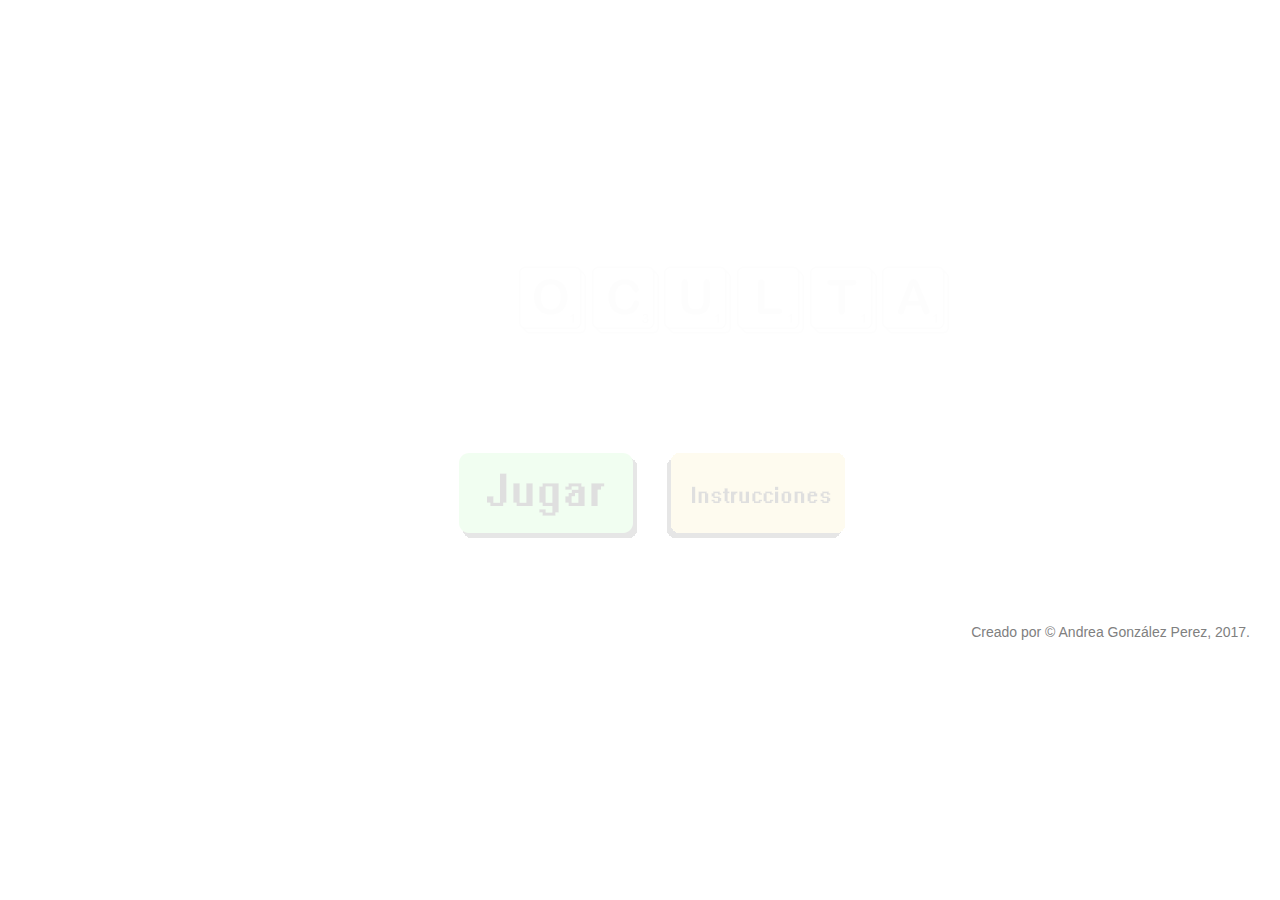
<file: index.html>
<!DOCTYPE html>
<html lang="es">
<head>
	<meta charset="UTF-8">
	<meta name="description" content="Juego basado en el juego 4 imagenes 1 palabra.">
	<meta name="keywords" content="juego 4 imagenes 1 palabra, adivinar, juego, palabra">
	<meta name="author" content="Andrea González Pérez">
	<meta name="editor" content="Sublime Text">
	<title>Palabra Oculta</title>
	<link rel="stylesheet" href="css/bootstrap.min.css">
	<link rel="stylesheet" type="text/css" href="css/estilosinicio.css">
</head>
<body onload="cargarPagina()">
<div id="contenedor">
	<img src="images/titulo1.png" alt="palabra" id="palabra1" class="oculto"><br>
	<img src="images/titulo2.png" alt="oculta" id="palabra2" class="oculto"><br>
	<img src="images/jugar.png" alt="jugar" onclick="hacerZoom()" id="boton" class="oculto">
	<a href="instrucciones/ins.html"><img src="images/instrucciones.png" alt="instrucciones" id="boton1" class="oculto"></a>
</div>
<footer>
	<p>Creado por &copy;  Andrea González Perez, 2017.</p>
</footer>
	<script src="js/jquery.min.js"></script>
	<script src="js/bootstrap.min.js"></script>
	<script src="js/paginaprincipal.js"></script>
</body>
</html>
</file>
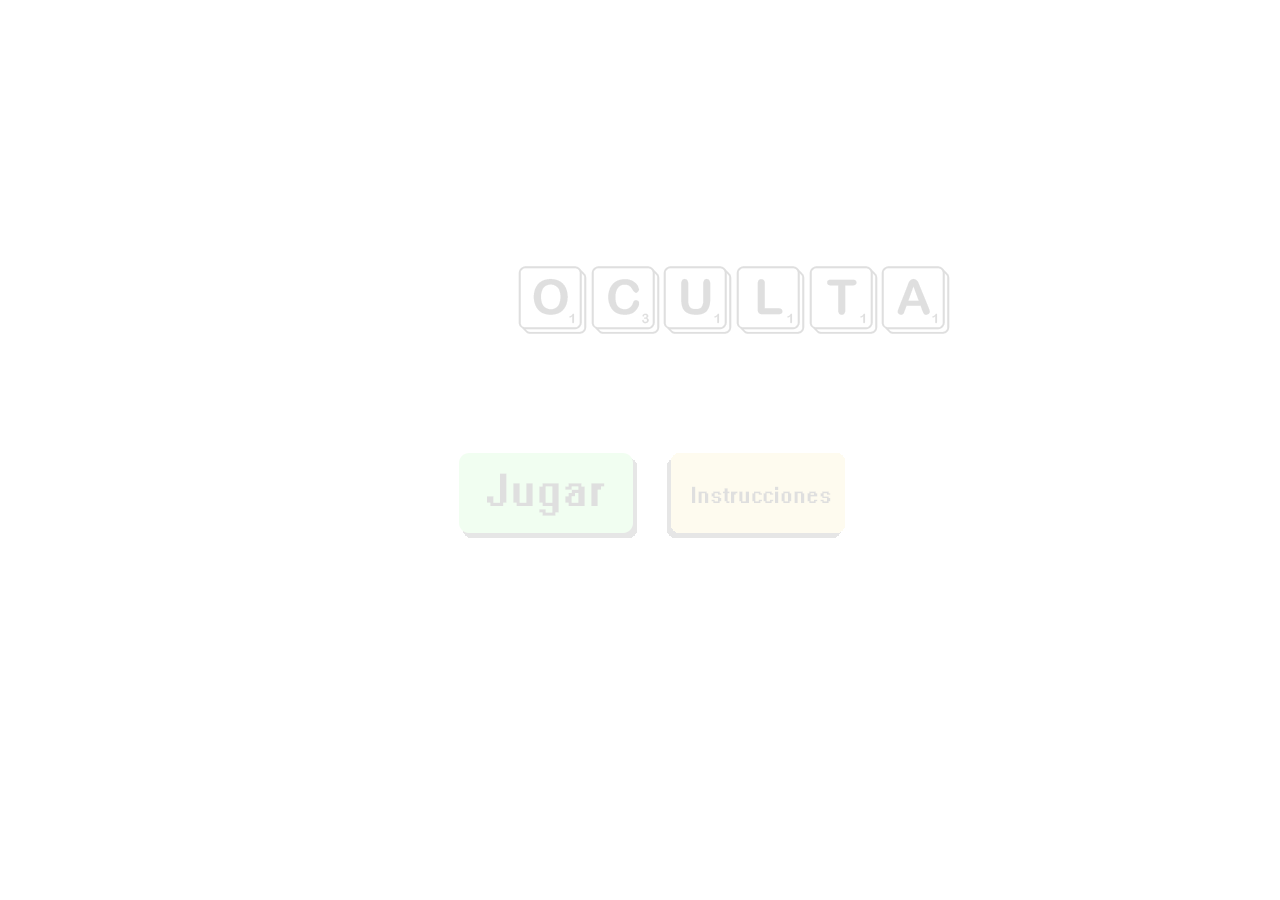
<file: images/index.html>
<!DOCTYPE html>
<html lang="es">
<head>
	<meta charset="UTF-8">
	<meta name="description" content="Juego basado en el juego 4 imagenes 1 palabra.">
	<meta name="keywords" content="juego 4 imagenes 1 palabra, adivinar, juego, palabra">
	<meta name="author" content="Andrea González Pérez">
	<meta name="editor" content="Sublime Text">
	<title>Palabra Oculta</title>
	<link rel="stylesheet" href="css/bootstrap.min.css">
	<link rel="stylesheet" type="text/css" href="css/estilosinicio.css">
</head>
<body onload="cargarPagina()">
<div id="contenedor">
	<img src="images/titulo1.png" alt="palabra" id="palabra1" class="oculto"><br>
	<img src="images/titulo2.png" alt="oculta" id="palabra2" class="oculto"><br>
	<img src="images/jugar.png" alt="jugar" onclick="hacerZoom()" id="boton" class="oculto">
	<a href="instrucciones/ins.html"><img src="images/instrucciones.png" alt="instrucciones" id="boton1" class="oculto"></a>
</div>
	<script src="js/jquery.min.js"></script>
	<script src="js/bootstrap.min.js"></script>
	<script src="js/paginaprincipal.js"></script>
</body>
</html>
</file>
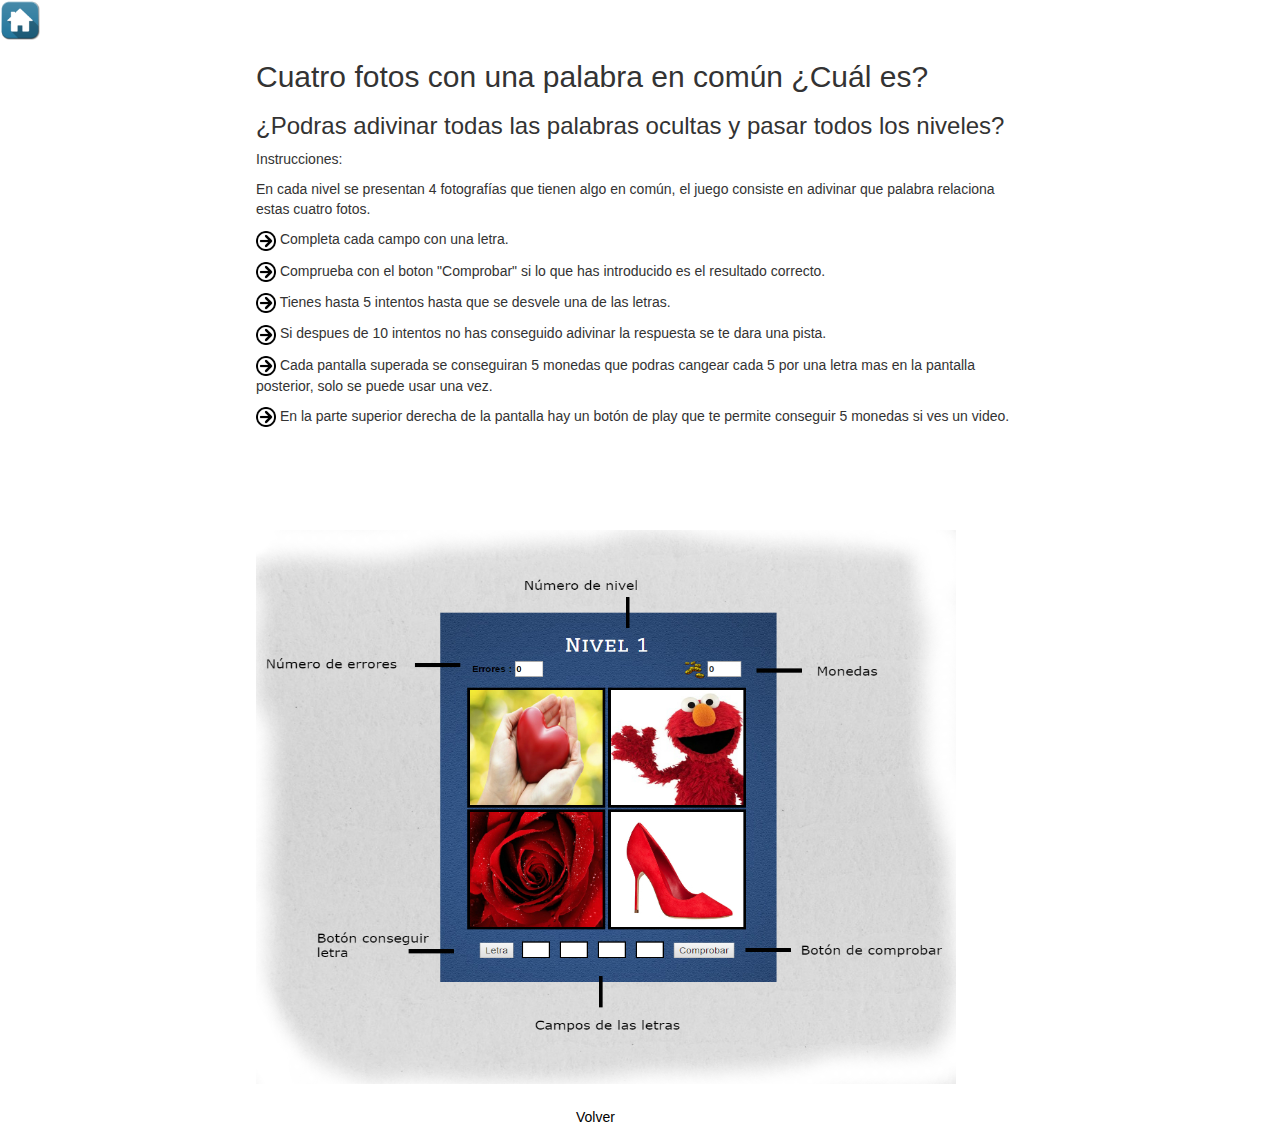
<file: instrucciones/ins.html>
<!DOCTYPE html>
<html lang="es">
<head>
	<meta charset="UTF-8">
	<meta name="description" content="Juego basado en el juego 4 imagenes 1 palabra.">
	<meta name="keywords" content="juego 4 imagenes 1 palabra, adivinar, juego, palabra">
	<meta name="author" content="Andrea González Pérez">
	<meta name="editor" content="Sublime Text">
	<title>Palabra Oculta - Instrucciones</title>
	<link rel="stylesheet" href="css/bootstrap.min.css">
	<link rel="stylesheet" href="css/estilos.css">
</head>
<body>
<a href="../index.html"><img src="images/botoninicio.png" alt="boton inicio" id="botoninicio"></a>
<div id="instrucciones">
	<h2>Cuatro fotos con una palabra en común ¿Cuál es?</h2>
	<h3>¿Podras adivinar todas las palabras ocultas y pasar todos los niveles?</h3>
	<p>Instrucciones:</p>
	<p>En cada nivel se presentan 4 fotografías que tienen algo en común, el juego consiste en adivinar que palabra relaciona estas cuatro fotos.</p>
	<p><img src="images/flecha.png" alt="flecha" class="flecha"> Completa cada campo con una letra.</p>
	<p><img src="images/flecha.png" alt="flecha" class="flecha"> Comprueba con el boton "Comprobar" si lo que has introducido es el resultado correcto.</p>
	<p><img src="images/flecha.png" alt="flecha" class="flecha"> Tienes hasta 5 intentos hasta que se desvele una de las letras.</p>
	<p><img src="images/flecha.png" alt="flecha" class="flecha"> Si despues de 10 intentos no has conseguido adivinar la respuesta se te dara una pista.</p>
	<p><img src="images/flecha.png" alt="flecha" class="flecha"> Cada pantalla superada se conseguiran 5 monedas que podras cangear cada 5 por una letra mas en la pantalla posterior, solo se puede usar una vez.</p>
	<p><img src="images/flecha.png" alt="flecha" class="flecha"> En la parte superior derecha de la pantalla hay un botón de play que te permite conseguir 5 monedas si ves un video.</p>
	<img src="images/resumen.png" alt="imagen resumen" class="resumen">
</div>
<a href="../index.html" id="volver">Volver</a>
	<script src="js/jquery.min.js"></script>
	<script src="js/bootstrap.min.js"></script>
</body>
</html>
</file>
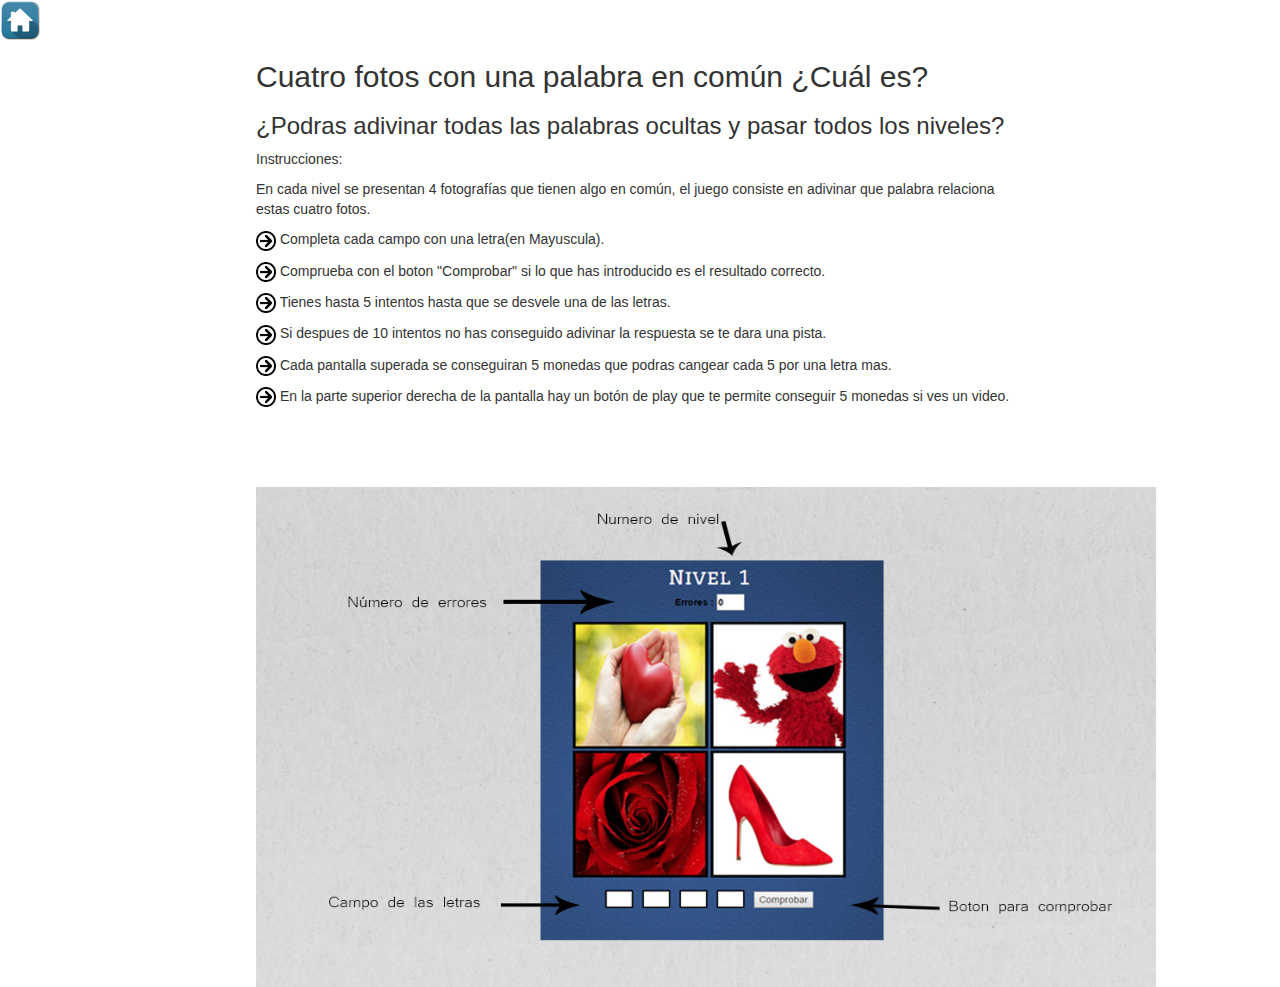
<file: images/instrucciones/ins.html>
<!DOCTYPE html>
<html lang="es">
<head>
	<meta charset="UTF-8">
	<meta name="description" content="Juego basado en el juego 4 imagenes 1 palabra.">
	<meta name="keywords" content="juego 4 imagenes 1 palabra, adivinar, juego, palabra">
	<meta name="author" content="Andrea González Pérez">
	<meta name="editor" content="Sublime Text">
	<title>Palabra Oculta - Instrucciones</title>
	<link rel="stylesheet" href="css/bootstrap.min.css">
	<link rel="stylesheet" href="css/estilos.css">
</head>
<body>
<a href="../index.html"><img src="images/botoninicio.png" alt="boton inicio" id="botoninicio"></a>
<div id="instrucciones">
	<h2>Cuatro fotos con una palabra en común ¿Cuál es?</h2>
	<h3>¿Podras adivinar todas las palabras ocultas y pasar todos los niveles?</h3>
	<p>Instrucciones:</p>
	<p>En cada nivel se presentan 4 fotografías que tienen algo en común, el juego consiste en adivinar que palabra relaciona estas cuatro fotos.</p>
	<p><img src="images/flecha.png" alt="flecha" class="flecha"> Completa cada campo con una letra(en Mayuscula).</p>
	<p><img src="images/flecha.png" alt="flecha" class="flecha"> Comprueba con el boton "Comprobar" si lo que has introducido es el resultado correcto.</p>
	<p><img src="images/flecha.png" alt="flecha" class="flecha"> Tienes hasta 5 intentos hasta que se desvele una de las letras.</p>
	<p><img src="images/flecha.png" alt="flecha" class="flecha"> Si despues de 10 intentos no has conseguido adivinar la respuesta se te dara una pista.</p>
	<p><img src="images/flecha.png" alt="flecha" class="flecha"> Cada pantalla superada se conseguiran 5 monedas que podras cangear cada 5 por una letra mas.</p>
	<p><img src="images/flecha.png" alt="flecha" class="flecha"> En la parte superior derecha de la pantalla hay un botón de play que te permite conseguir 5 monedas si ves un video.</p>
	<img src="images/resumen.jpg" alt="imagen resumen" class="resumen">
</div>
	<script src="js/jquery.min.js"></script>
	<script src="js/bootstrap.min.js"></script>
</body>
</html>
</file>
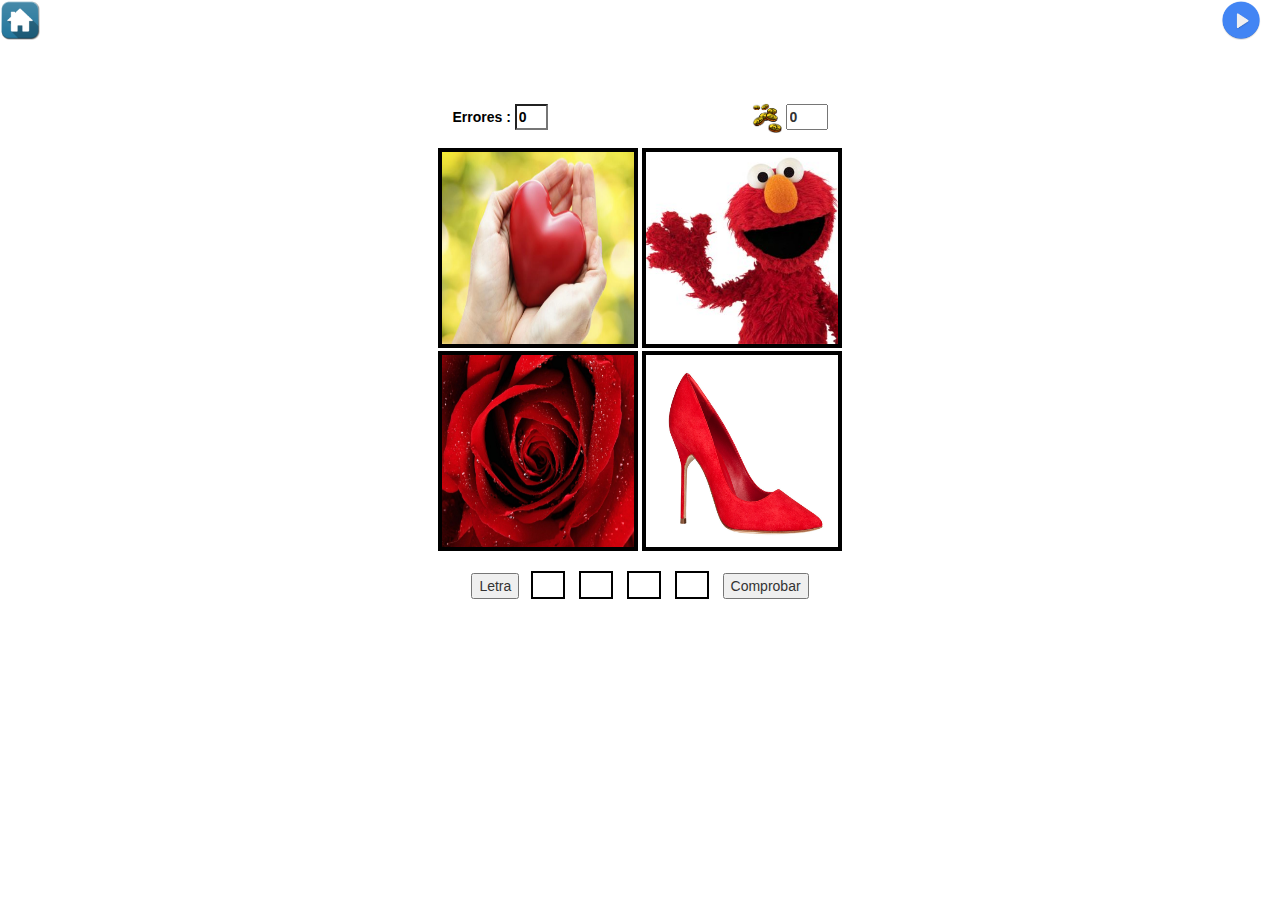
<file: niveles/nivel1/nivel1.html>
<!DOCTYPE html>
<html lang="es">
<head>
	<meta charset="UTF-8">
	<meta name="description" content="Juego basado en el juego 4 imagenes 1 palabra.">
	<meta name="keywords" content="juego 4 imagenes 1 palabra, adivinar, juego, palabra">
	<meta name="author" content="Andrea González Pérez">
	<meta name="editor" content="Sublime Text">
	<title>Palabra Oculta - Nivel 1</title>
	<link rel="stylesheet" href="../css/bootstrap.min.css">
	<link rel="stylesheet" href="../css/estilos.css">
	<link href="https://fonts.googleapis.com/css?family=Graduate" rel="stylesheet">
	<link href="../../css/sweetalert.css" rel="stylesheet">
	<script src="../../js/sweetalert.min.js"></script>
</head>
<body>
<a href="../../index.html"><img src="../images/botoninicio.png" alt="boton inicio" id="botoninicio"></a>
<a href="https://youtu.be/aDyAdqaLSJ4" onclick="monedasVideo()"><img src="../images/play.png" alt="play" id="play"></a>
<div id="contenedor">
	<p></p><h2>Nivel 1</h2>
	<label for="parrafoerrores" id="errores">Errores : <input type="text" id="parrafoerrores" readonly="readonly" size="1" value="0"></label>
	<label for="inputmonedas" id="monedasparrafo"><img src="../images/moneda.gif" alt="monedas" id="monedas">&nbsp;<input type="text" id="inputmonedas" readonly="readonly" size="2" value="0" name="monedasnumero"></label>
	<div>
		<img src="images/corzonrojo.jpg" alt="corazon" class="imagenes">
		<img src="images/elmorojo.jpg" alt="elmo" class="imagenes"><br>
		<img src="images/rosaroja.jpeg" alt="rosa" class="imagenes">
		<img src="images/zapatorojo.jpg" alt="zapato" class="imagenes">
	</div>
	<div id="respuesta">
		<button onclick="restarMonedas()" name="letras" id="letras">Letra</button>&nbsp;&nbsp;
		<input type="text" maxlength="1" size="1" id="primero" name="primero" class="campos" style='text-align:center;' onkeyup="if (this.value.length == this.getAttribute('maxlength')) segundo.focus()" onfocus="limpiarCampo(this)">
		<input type="text" maxlength="1" size="1" id="segundo" name="segundo" class="campos" style='text-align:center;' onkeyup="if (this.value.length == this.getAttribute('maxlength')) tercero.focus()" onfocus="limpiarCampo(this)">
		<input type="text" maxlength="1" size="1" id="tercero" name="tercero" class="campos" style='text-align:center;' onkeyup="if (this.value.length == this.getAttribute('maxlength')) cuarto.focus()" onfocus="limpiarCampo(this)">
		<input type="text" maxlength="1" size="1" id="cuarto" name="cuarto" class="campos" style='text-align:center;' onfocus="limpiarCampo(this)">
		<button onclick="validarDatos()">Comprobar</button>
		<img src="../images/x.png" alt="imagen x" class="oculto" id="x">
	</div><br>
	<span class="oculto" id="nobacio"><p>No puede dejar los campos en blanco.</p></span>
	<span class="oculto" id="siguiente"><a href="../nivel2/nivel2.html">Siguiente</a></span>
</div>
	<script src="../js/jquery.min.js"></script>
	<script src="../js/bootstrap.min.js"></script>
	<script src="js/codigo.js"></script>
</body>
</html>
</file>
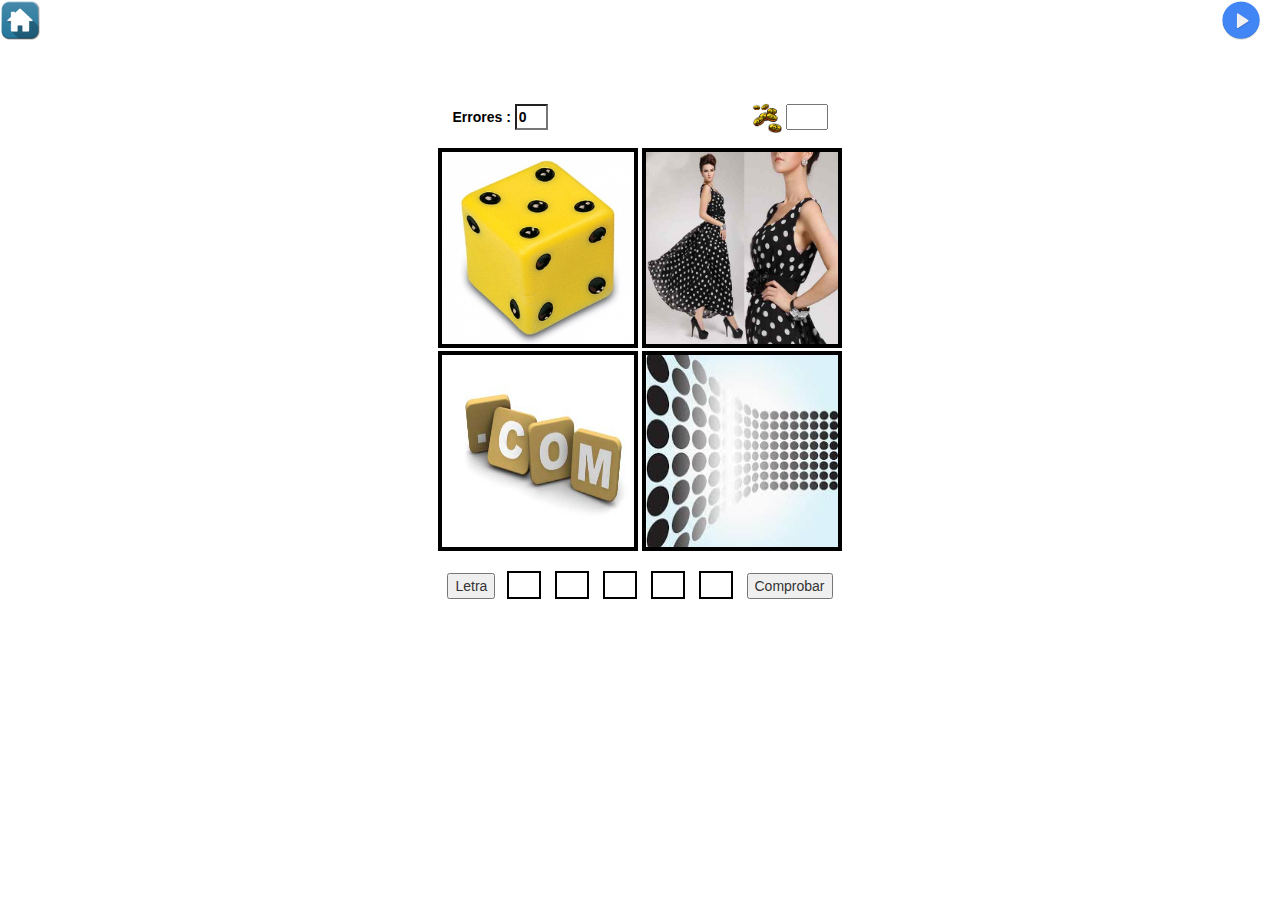
<file: niveles/nivel2/nivel2.html>
<!DOCTYPE html>
<html lang="es">
<head>
	<meta charset="UTF-8">
	<meta charset="UTF-8">
	<meta name="description" content="Juego basado en el juego 4 imagenes 1 palabra.">
	<meta name="keywords" content="juego 4 imagenes 1 palabra, adivinar, juego, palabra">
	<meta name="author" content="Andrea González Pérez">
	<meta name="editor" content="Sublime Text">
	<title>Palabra Oculta - Nivel 2</title>
	<link rel="stylesheet" href="../css/bootstrap.min.css">
	<link rel="stylesheet" href="../css/estilos.css">
	<link href="https://fonts.googleapis.com/css?family=Graduate" rel="stylesheet">
	<link href="../../css/sweetalert.css" rel="stylesheet">
	<script src="../../js/sweetalert.min.js"></script>
</head>
<body>
	<a href="../../index.html"><img src="../images/botoninicio.png" alt="boton inicio" id="botoninicio"></a>
	<a href="https://youtu.be/aDyAdqaLSJ4" onclick="monedasVideo()"><img src="../images/play.png" alt="play" id="play"></a>
<div id="contenedor">
	<p></p><h2>Nivel 2</h2>
	<label for="parrafoerrores" id="errores">Errores : <input type="text" id="parrafoerrores" readonly="readonly" size="1" value="0"></label>
	<label for="inputmonedas" id="monedasparrafo"><img src="../images/moneda.gif" alt="monedas" id="monedas">&nbsp;<input type="text" id="inputmonedas" readonly="readonly" size="2" value="0" name="monedasnumero"></label>
	<div>
		<img src="images/dado.jpg" alt="dado" class="imagenes">
		<img src="images/vestido.jpg" alt="vestido" class="imagenes"><br>
		<img src="images/com.jpg" alt="com" class="imagenes">
		<img src="images/fondo.jpg" alt="fondo" class="imagenes">
	</div>
	<div id="respuesta">
		<button onclick="restarMonedas()" id="letras" name="letras">Letra</button>&nbsp;&nbsp;
		<input type="text" maxlength="1" size="1" id="primero" name="primero" class="campos" style='text-align:center;' onkeyup="if (this.value.length == this.getAttribute('maxlength')) segundo.focus()" onfocus="limpiarCampo(this)">
		<input type="text" maxlength="1" size="1" id="segundo" name="segundo" class="campos" style='text-align:center;' onkeyup="if (this.value.length == this.getAttribute('maxlength')) tercero.focus()" onfocus="limpiarCampo(this)">
		<input type="text" maxlength="1" size="1" id="tercero" name="tercero" class="campos" style='text-align:center;' onkeyup="if (this.value.length == this.getAttribute('maxlength')) cuarto.focus()" onfocus="limpiarCampo(this)">
		<input type="text" maxlength="1" size="1" id="cuarto" name="cuarto" class="campos" style='text-align:center;' onkeyup="if (this.value.length == this.getAttribute('maxlength')) quinto.focus()" onfocus="limpiarCampo(this)">
		<input type="text" maxlength="1" size="1" id="quinto" name="quinto" class="campos" style='text-align:center;' onfocus="limpiarCampo(this)">
		<button onclick="validarDatos()">Comprobar</button>
		<img src="../images/x.png" alt="imagen x" class="oculto" id="x">
	</div><br>
	<span class="oculto" id="nobacio"><p>No puede dejar los campos en blanco.</p></span>
	<span class="oculto" id="siguiente"><a href="../nivel3/nivel3.html">Siguiente</a></span>
</div>
	<script src="../js/jquery.min.js"></script>
	<script src="../js/bootstrap.min.js"></script>
	<script src="js/codigo.js"></script>
</body>
</html>
</file>
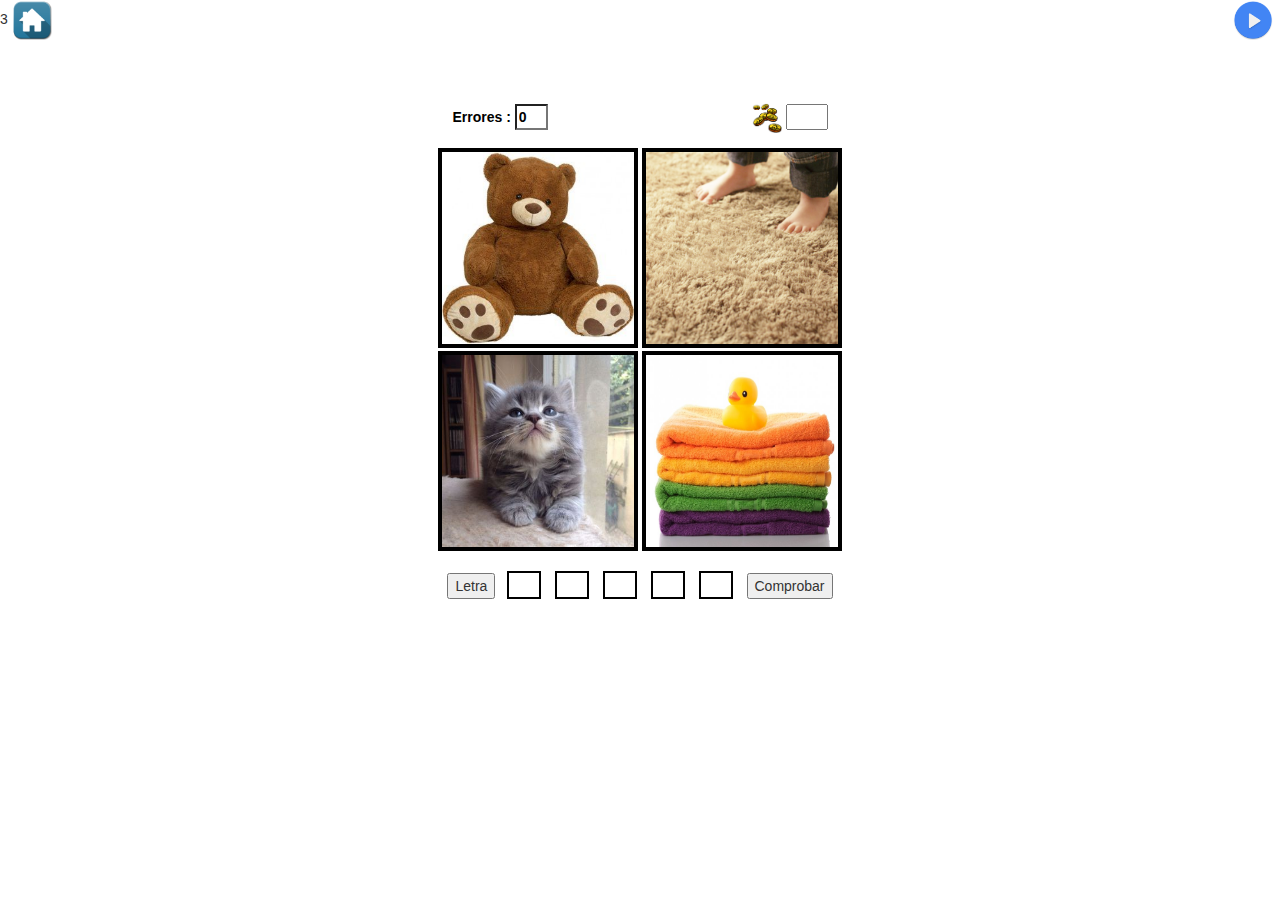
<file: niveles/nivel3/nivel3.html>
3<!DOCTYPE html>
<html lang="es">
<head>
	<meta charset="UTF-8">
	<meta charset="UTF-8">
	<meta name="description" content="Juego basado en el juego 4 imagenes 1 palabra.">
	<meta name="keywords" content="juego 4 imagenes 1 palabra, adivinar, juego, palabra">
	<meta name="author" content="Andrea González Pérez">
	<meta name="editor" content="Sublime Text">
	<title>Palabra Oculta - Nivel 3</title>
	<link rel="stylesheet" href="../css/bootstrap.min.css">
	<link rel="stylesheet" href="../css/estilos.css">
	<link href="https://fonts.googleapis.com/css?family=Graduate" rel="stylesheet">
	<link href="../../css/sweetalert.css" rel="stylesheet">
	<script src="../../js/sweetalert.min.js"></script>
</head>
<body>
	<a href="../../index.html"><img src="../images/botoninicio.png" alt="boton inicio" id="botoninicio"></a>
	<a href="https://youtu.be/aDyAdqaLSJ4" onclick="monedasVideo()"><img src="../images/play.png" alt="play" id="play"></a>
<div id="contenedor">
	<p></p><h2>Nivel 3</h2>
	<label for="parrafoerrores" id="errores">Errores : <input type="text" id="parrafoerrores" readonly="readonly" size="1" value="0"></label>
	<label for="inputmonedas" id="monedasparrafo"><img src="../images/moneda.gif" alt="monedas" id="monedas">&nbsp;<input type="text" id="inputmonedas" readonly="readonly" size="2" value="0" name="monedasnumero"></label>
	<div>
		<img src="images/oso.jpg" alt="oso" class="imagenes">
		<img src="images/pies.jpg" alt="pies" class="imagenes"><br>
		<img src="images/gato.jpg" alt="gato" class="imagenes">
		<img src="images/toalla.jpg" alt="toalla" class="imagenes">
	</div>
	<div id="respuesta">
		<button onclick="restarMonedas()" id="letras" name="letras">Letra</button>&nbsp;&nbsp;
		<input type="text" maxlength="1" size="1" id="primero" name="primero" class="campos" style='text-align:center;' onkeyup="if (this.value.length == this.getAttribute('maxlength')) segundo.focus()" onfocus="limpiarCampo(this)">
		<input type="text" maxlength="1" size="1" id="segundo" name="segundo" class="campos" style='text-align:center;' onkeyup="if (this.value.length == this.getAttribute('maxlength')) tercero.focus()" onfocus="limpiarCampo(this)">
		<input type="text" maxlength="1" size="1" id="tercero" name="tercero" class="campos" style='text-align:center;' onkeyup="if (this.value.length == this.getAttribute('maxlength')) cuarto.focus()" onfocus="limpiarCampo(this)">
		<input type="text" maxlength="1" size="1" id="cuarto" name="cuarto" class="campos" style='text-align:center;' onkeyup="if (this.value.length == this.getAttribute('maxlength')) quinto.focus()" onfocus="limpiarCampo(this)">
		<input type="text" maxlength="1" size="1" id="quinto" name="quinto" class="campos" style='text-align:center;' onfocus="limpiarCampo(this)">
		<button onclick="validarDatos()">Comprobar</button>
		<img src="../images/x.png" alt="imagen x" class="oculto" id="x">
	</div><br>
	<span class="oculto" id="nobacio"><p>No puede dejar los campos en blanco.</p></span>
	<span class="oculto" id="siguiente"><a href="../nivel4/nivel4.html">Siguiente</a></span>
</div>
	<script src="../js/jquery.min.js"></script>
	<script src="../js/bootstrap.min.js"></script>
	<script src="js/codigo.js"></script>
</body>
</html>
</file>
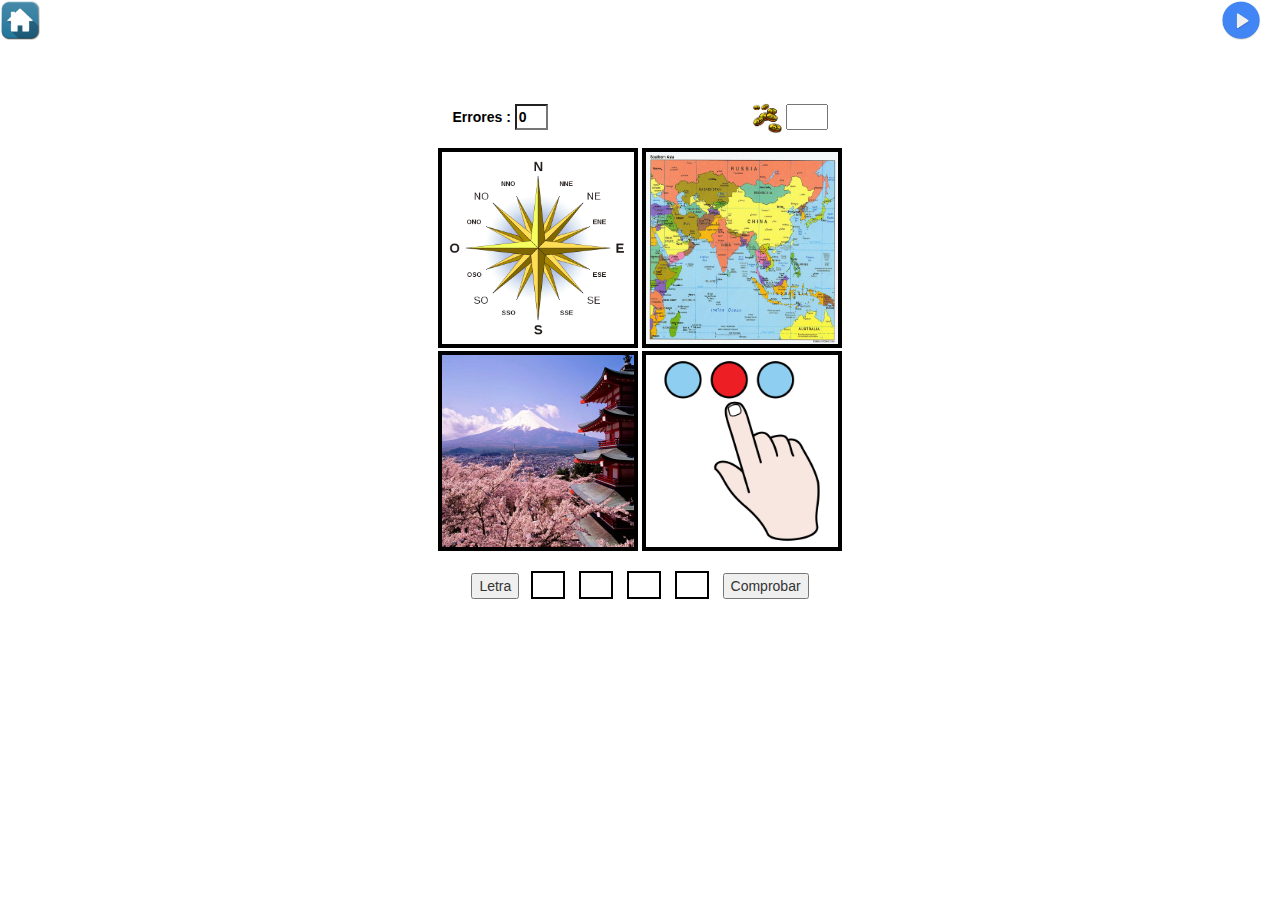
<file: niveles/nivel4/nivel4.html>
<!DOCTYPE html>
<html lang="es">
<head>
	<meta charset="UTF-8">
	<meta name="description" content="Juego basado en el juego 4 imagenes 1 palabra.">
	<meta name="keywords" content="juego 4 imagenes 1 palabra, adivinar, juego, palabra">
	<meta name="author" content="Andrea González Pérez">
	<meta name="editor" content="Sublime Text">
	<title>Palabra Oculta - Nivel 4</title>
	<link rel="stylesheet" href="../css/bootstrap.min.css">
	<link rel="stylesheet" href="../css/estilos.css">
	<link href="https://fonts.googleapis.com/css?family=Graduate" rel="stylesheet">
	<link href="../../css/sweetalert.css" rel="stylesheet">
	<script src="../../js/sweetalert.min.js"></script>
</head>
<body>
<a href="../../index.html"><img src="../images/botoninicio.png" alt="boton inicio" id="botoninicio"></a>
<a href="https://youtu.be/aDyAdqaLSJ4" onclick="monedasVideo()"><img src="../images/play.png" alt="play" id="play"></a>
<div id="contenedor">
	<p></p><h2>Nivel 4</h2>
	<label for="parrafoerrores" id="errores">Errores : <input type="text" id="parrafoerrores" readonly="readonly" size="1" value="0"></label>
	<label for="inputmonedas" id="monedasparrafo"><img src="../images/moneda.gif" alt="monedas" id="monedas">&nbsp;<input type="text" id="inputmonedas" readonly="readonly" size="2" value="0" name="monedasnumero"></label>
	<div>
		<img src="images/brujula.png" alt="brujula" class="imagenes">
		<img src="images/mapa.jpg" alt="mapa" class="imagenes"><br>
		<img src="images/paisaje.jpg" alt="paisaje" class="imagenes">
		<img src="images/señalar.png" alt="señalar" class="imagenes">
	</div>
	<div id="respuesta">
		<button onclick="restarMonedas()" id="letras" name="letras">Letra</button>&nbsp;&nbsp;
		<input type="text" maxlength="1" size="1" id="primero" name="primero" class="campos" style='text-align:center;' onkeyup="if (this.value.length == this.getAttribute('maxlength')) segundo.focus()" onfocus="limpiarCampo(this)">
		<input type="text" maxlength="1" size="1" id="segundo" name="segundo" class="campos" style='text-align:center;' onkeyup="if (this.value.length == this.getAttribute('maxlength')) tercero.focus()" onfocus="limpiarCampo(this)">
		<input type="text" maxlength="1" size="1" id="tercero" name="tercero" class="campos" style='text-align:center;' onkeyup="if (this.value.length == this.getAttribute('maxlength')) cuarto.focus()" onfocus="limpiarCampo(this)">
		<input type="text" maxlength="1" size="1" id="cuarto" name="cuarto" class="campos" style='text-align:center;' onfocus="limpiarCampo(this)">
		<button onclick="validarDatos()">Comprobar</button>
		<img src="../images/x.png" alt="imagen x" class="oculto" id="x">
	</div><br>
	<span class="oculto" id="nobacio"><p>No puede dejar los campos en blanco.</p></span>
	<span class="oculto" id="siguiente"><a href="../nivel5/nivel5.html">Siguiente</a></span>
</div>
	<script src="../js/jquery.min.js"></script>
	<script src="../js/bootstrap.min.js"></script>
	<script src="js/codigo.js"></script>
</body>
</html>
</file>
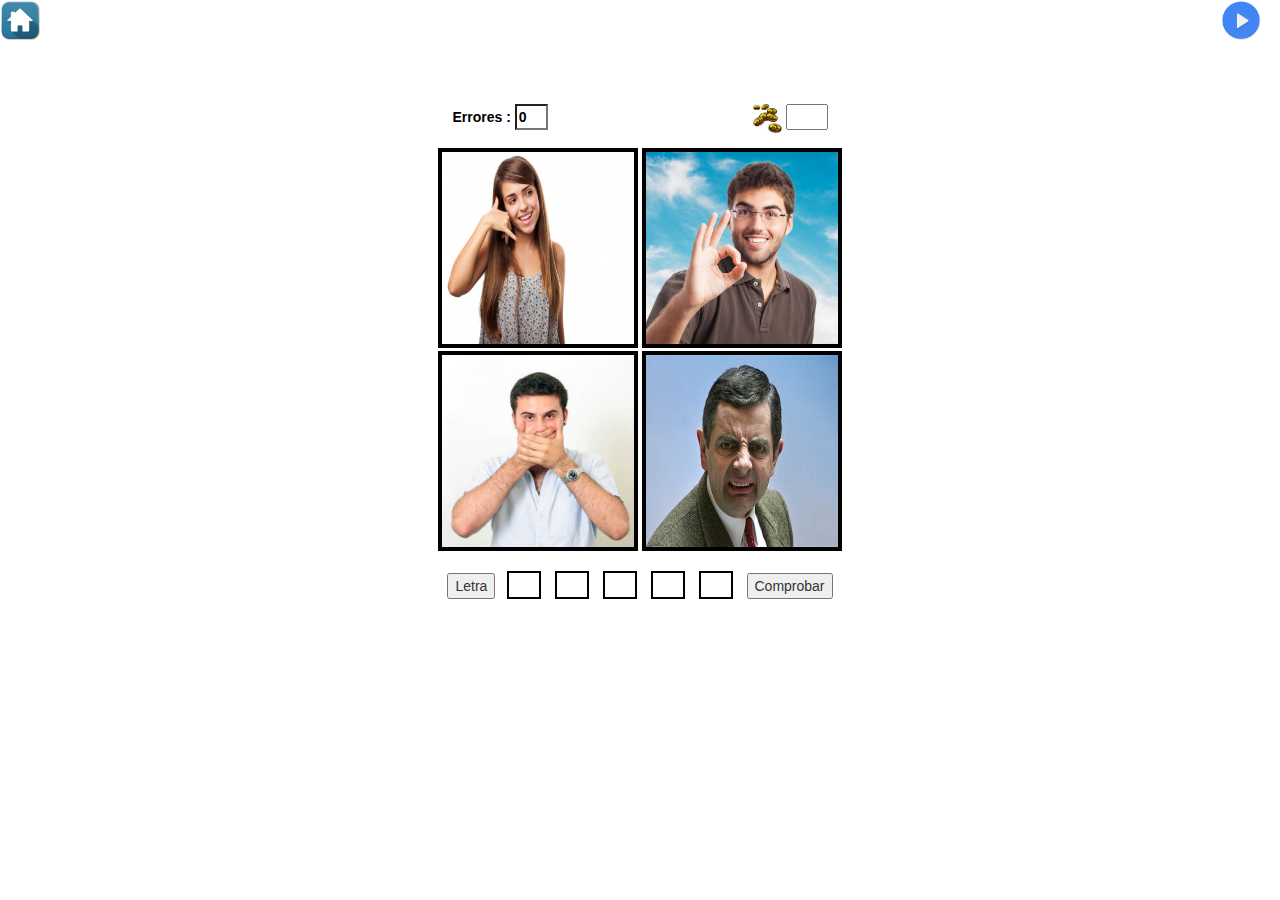
<file: niveles/nivel7/nivel7.html>
<!DOCTYPE html>
<html lang="es">
<head>
	<meta charset="UTF-8">
	<meta name="description" content="Juego basado en el juego 4 imagenes 1 palabra.">
	<meta name="keywords" content="juego 4 imagenes 1 palabra, adivinar, juego, palabra">
	<meta name="author" content="Andrea González Pérez">
	<meta name="editor" content="Sublime Text">
	<title>Palabra Oculta - Nivel 7</title>
	<link rel="stylesheet" href="../css/bootstrap.min.css">
	<link rel="stylesheet" href="../css/estilos.css">
	<link href="https://fonts.googleapis.com/css?family=Graduate" rel="stylesheet">
	<link href="../../css/sweetalert.css" rel="stylesheet">
	<script src="../../js/sweetalert.min.js"></script>
</head>
<body>
<a href="../../index.html"><img src="../images/botoninicio.png" alt="boton inicio" id="botoninicio"></a>
<a href="https://youtu.be/aDyAdqaLSJ4" onclick="monedasVideo()"><img src="../images/play.png" alt="play" id="play"></a>
<div id="contenedor">
	<p></p><h2>Nivel 7</h2>
	<label for="parrafoerrores" id="errores">Errores : <input type="text" id="parrafoerrores" readonly="readonly" size="1" value="0"></label>
	<label for="inputmonedas" id="monedasparrafo"><img src="../images/moneda.gif" alt="monedas" id="monedas">&nbsp;<input type="text" id="inputmonedas" readonly="readonly" size="2" value="0" name="monedasnumero"></label>
	<div>
		<img src="images/g1.jpg" alt="chica mano" class="imagenes">
		<img src="images/g2.jpg" alt="chico ok" class="imagenes"><br>
		<img src="images/g3.jpg" alt="chico sh" class="imagenes">
		<img src="images/g4.jpg" alt="chico eing" class="imagenes">
	</div>
	<div id="respuesta">
		<button onclick="restarMonedas()" id="letras" name="letras">Letra</button>&nbsp;&nbsp;
		<input type="text" maxlength="1" size="1" id="primero" name="primero" class="campos" style='text-align:center;' onkeyup="if (this.value.length == this.getAttribute('maxlength')) segundo.focus()" onfocus="limpiarCampo(this)">
		<input type="text" maxlength="1" size="1" id="segundo" name="segundo" class="campos" style='text-align:center;' onkeyup="if (this.value.length == this.getAttribute('maxlength')) tercero.focus()" onfocus="limpiarCampo(this)">
		<input type="text" maxlength="1" size="1" id="tercero" name="tercero" class="campos" style='text-align:center;' onkeyup="if (this.value.length == this.getAttribute('maxlength')) cuarto.focus()" onfocus="limpiarCampo(this)">
		<input type="text" maxlength="1" size="1" id="cuarto" name="cuarto" class="campos" style='text-align:center;' onkeyup="if (this.value.length == this.getAttribute('maxlength')) quinto.focus()" onfocus="limpiarCampo(this)">
		<input type="text" maxlength="1" size="1" id="quinto" name="quinto" class="campos" style='text-align:center;' onfocus="limpiarCampo(this)">
		<button onclick="validarDatos()">Comprobar</button>
		<img src="../images/x.png" alt="imagen x" class="oculto" id="x">
	</div><br>
	<span class="oculto" id="nobacio"><p>No puede dejar los campos en blanco.</p></span>
	<span class="oculto" id="siguiente"><a href="../nivel8/nivel8.html">Siguiente</a></span>
</div>
	<script src="../js/jquery.min.js"></script>
	<script src="../js/bootstrap.min.js"></script>
	<script src="js/codigo.js"></script>
</body>
</html>
</file>
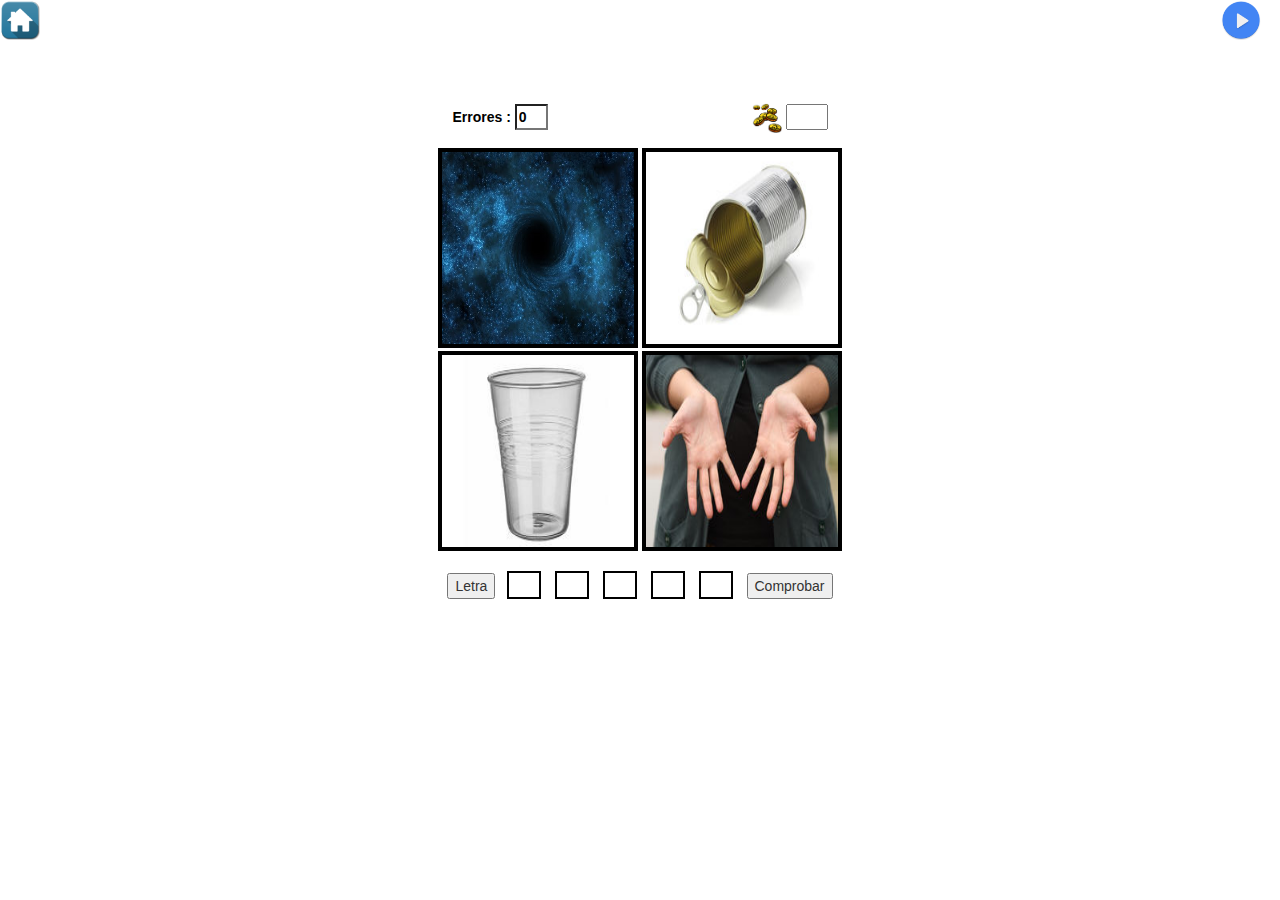
<file: niveles/nivel8/nivel8.html>
<!DOCTYPE html>
<html lang="es">
<head>
	<meta charset="UTF-8">
	<meta name="description" content="Juego basado en el juego 4 imagenes 1 palabra.">
	<meta name="keywords" content="juego 4 imagenes 1 palabra, adivinar, juego, palabra">
	<meta name="author" content="Andrea González Pérez">
	<meta name="editor" content="Sublime Text">
	<title>Palabra Oculta - Nivel 8</title>
	<link rel="stylesheet" href="../css/bootstrap.min.css">
	<link rel="stylesheet" href="../css/estilos.css">
	<link href="https://fonts.googleapis.com/css?family=Graduate" rel="stylesheet">
	<link href="../../css/sweetalert.css" rel="stylesheet">
	<script src="../../js/sweetalert.min.js"></script>
</head>
<body>
<a href="../../index.html"><img src="../images/botoninicio.png" alt="boton inicio" id="botoninicio"></a>
<a href="https://youtu.be/aDyAdqaLSJ4" onclick="monedasVideo()"><img src="../images/play.png" alt="play" id="play"></a>
<div id="contenedor">
	<p></p><h2>Nivel 8</h2>
	<label for="parrafoerrores" id="errores">Errores : <input type="text" id="parrafoerrores" readonly="readonly" size="1" value="0"></label>
	<label for="inputmonedas" id="monedasparrafo"><img src="../images/moneda.gif" alt="monedas" id="monedas">&nbsp;<input type="text" id="inputmonedas" readonly="readonly" size="2" value="0" name="monedasnumero"></label>
	<div>
		<img src="images/v.jpg" alt="espacio" class="imagenes">
		<img src="images/lata.jpg" alt="lata" class="imagenes"><br>
		<img src="images/vaso.jpg" alt="vaso" class="imagenes">
		<img src="images/manos.jpg" alt="manos" class="imagenes">
	</div>
	<div id="respuesta">
		<button onclick="restarMonedas()" id="letras" name="letras">Letra</button>&nbsp;&nbsp;
		<input type="text" maxlength="1" size="1" id="primero" name="primero" class="campos" style='text-align:center;' onkeyup="if (this.value.length == this.getAttribute('maxlength')) segundo.focus()" onfocus="limpiarCampo(this)">
		<input type="text" maxlength="1" size="1" id="segundo" name="segundo" class="campos" style='text-align:center;' onkeyup="if (this.value.length == this.getAttribute('maxlength')) tercero.focus()" onfocus="limpiarCampo(this)">
		<input type="text" maxlength="1" size="1" id="tercero" name="tercero" class="campos" style='text-align:center;' onkeyup="if (this.value.length == this.getAttribute('maxlength')) cuarto.focus()" onfocus="limpiarCampo(this)">
		<input type="text" maxlength="1" size="1" id="cuarto" name="cuarto" class="campos" style='text-align:center;' onkeyup="if (this.value.length == this.getAttribute('maxlength')) quinto.focus()" onfocus="limpiarCampo(this)">
		<input type="text" maxlength="1" size="1" id="quinto" name="quinto" class="campos" style='text-align:center;' onfocus="limpiarCampo(this)">
		<button onclick="validarDatos()">Comprobar</button>
		<img src="../images/x.png" alt="imagen x" class="oculto" id="x">
	</div><br>
	<span class="oculto" id="nobacio"><p>No puede dejar los campos en blanco.</p></span>
	<span class="oculto" id="siguiente"><a onclick="enConstruccion()">Siguiente</a></span>
</div>
	<script src="../js/jquery.min.js"></script>
	<script src="../js/bootstrap.min.js"></script>
	<script src="js/codigo.js"></script>
</body>
</html>
</file>
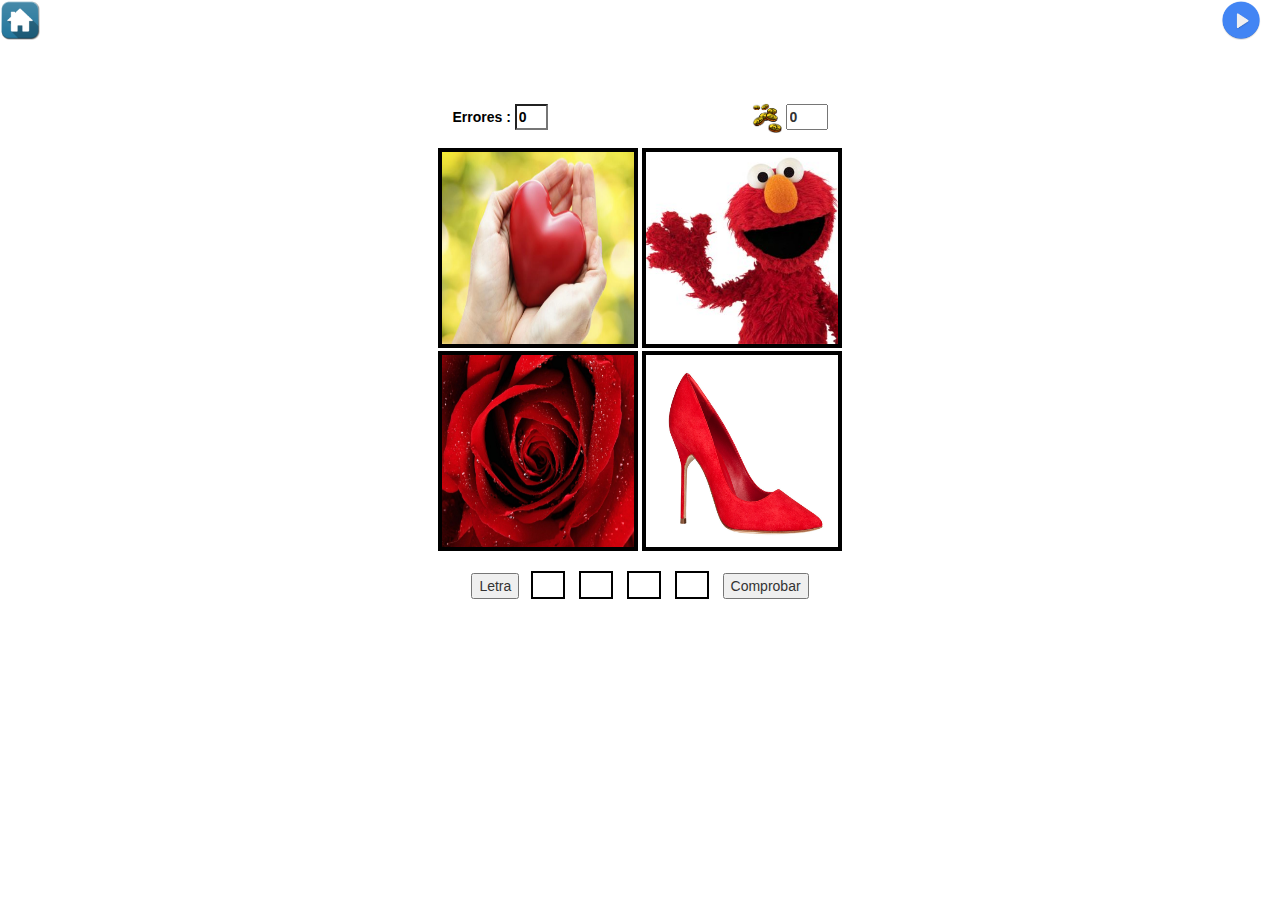
<file: images/niveles/nivel1/nivel1.html>
<!DOCTYPE html>
<html lang="es">
<head>
	<meta charset="UTF-8">
	<meta name="description" content="Juego basado en el juego 4 imagenes 1 palabra.">
	<meta name="keywords" content="juego 4 imagenes 1 palabra, adivinar, juego, palabra">
	<meta name="author" content="Andrea González Pérez">
	<meta name="editor" content="Sublime Text">
	<title>Palabra Oculta - Nivel 1</title>
	<link rel="stylesheet" href="../css/bootstrap.min.css">
	<link rel="stylesheet" href="css/estilos.css">
	<link href="https://fonts.googleapis.com/css?family=Graduate" rel="stylesheet">
</head>
<body>
<a href="../../index.html"><img src="images/botoninicio.png" alt="boton inicio" id="botoninicio"></a>
<a href="https://youtu.be/aDyAdqaLSJ4" onclick="monedasVideo()"><img src="../images/play.png" alt="play" id="play"></a>
<div id="contenedor">
	<p></p><h2>Nivel 1</h2>
	<label for="parrafoerrores" id="errores">Errores : <input type="text" id="parrafoerrores" readonly="readonly" size="1" value="0"></label>
	<label for="inputmonedas" id="monedasparrafo"><img src="../images/moneda.gif" alt="monedas" id="monedas">&nbsp;<input type="text" id="inputmonedas" readonly="readonly" size="2" value="0" name="monedasnumero"></label>
	<div>
		<img src="images/corzonrojo.jpg" alt="corazon" class="imagenes">
		<img src="images/elmorojo.jpg" alt="elmo" class="imagenes"><br>
		<img src="images/rosaroja.jpeg" alt="rosa" class="imagenes">
		<img src="images/zapatorojo.jpg" alt="zapato" class="imagenes">
	</div>
	<div id="respuesta">
		<button onclick="restarMonedas()">Letra</button>&nbsp;&nbsp;
		<input type="text" maxlength="1" size="1" id="primero" name="primero" class="campos" style='text-align:center;'>
		<input type="text" maxlength="1" size="1" id="segundo" name="segundo" class="campos" style='text-align:center;'>
		<input type="text" maxlength="1" size="1" id="tercero" name="tercero" class="campos" style='text-align:center;'>
		<input type="text" maxlength="1" size="1" id="cuarto" name="cuarto" class="campos" style='text-align:center;'>
		<button onclick="validarDatos()">Comprobar</button>
		<img src="images/x.png" alt="imagen x" class="oculto" id="x">
	</div><br>
	<span class="oculto" id="nobacio"><p>No puede dejar los campos en blanco.</p></span>
	<span class="oculto" id="siguiente"><a href="../nivel2/nivel2.html">Siguiente</a></span>
</div>
	<script src="../js/jquery.min.js"></script>
	<script src="../js/bootstrap.min.js"></script>
	<script src="js/codigo.js"></script>
</body>
</html>
</file>
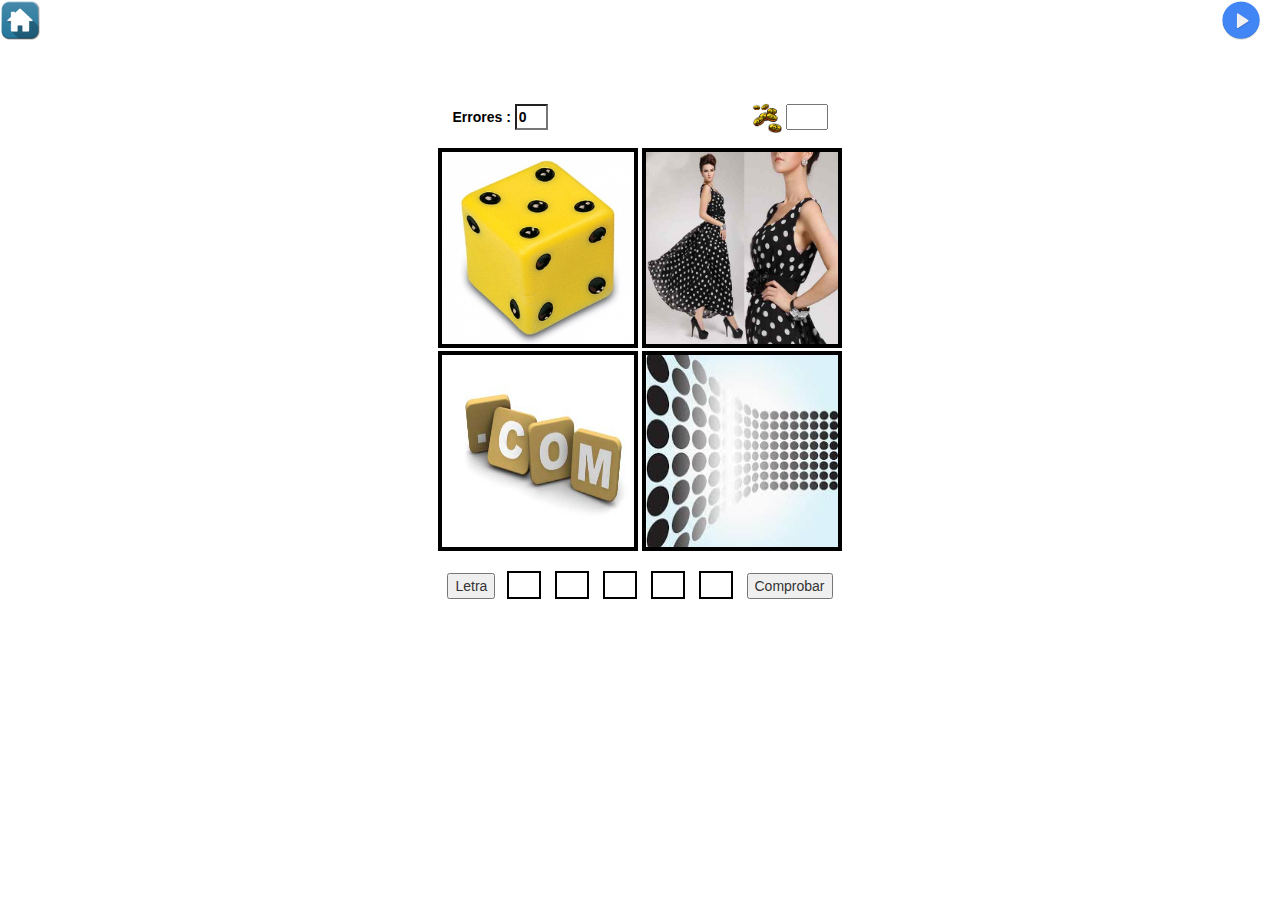
<file: images/niveles/nivel2/nivel2.html>
<!DOCTYPE html>
<html lang="es">
<head>
	<meta charset="UTF-8">
	<meta charset="UTF-8">
	<meta name="description" content="Juego basado en el juego 4 imagenes 1 palabra.">
	<meta name="keywords" content="juego 4 imagenes 1 palabra, adivinar, juego, palabra">
	<meta name="author" content="Andrea González Pérez">
	<meta name="editor" content="Sublime Text">
	<title>Palabra Oculta - Nivel 2</title>
	<link rel="stylesheet" href="../css/bootstrap.min.css">
	<link rel="stylesheet" href="css/estilos.css">
	<link href="https://fonts.googleapis.com/css?family=Graduate" rel="stylesheet">
</head>
<body>
	<a href="../../index.html"><img src="images/botoninicio.png" alt="boton inicio" id="botoninicio"></a>
	<a href="https://youtu.be/aDyAdqaLSJ4" onclick="monedasVideo()"><img src="../images/play.png" alt="play" id="play"></a>
<div id="contenedor">
	<p></p><h2>Nivel 2</h2>
	<label for="parrafoerrores" id="errores">Errores : <input type="text" id="parrafoerrores" readonly="readonly" size="1" value="0"></label>
	<label for="inputmonedas" id="monedasparrafo"><img src="../images/moneda.gif" alt="monedas" id="monedas">&nbsp;<input type="text" id="inputmonedas" readonly="readonly" size="2" value="0" name="monedasnumero"></label>
	<div>
		<img src="images/dado.jpg" alt="dado" class="imagenes">
		<img src="images/vestido.jpg" alt="vestido" class="imagenes"><br>
		<img src="images/com.jpg" alt="com" class="imagenes">
		<img src="images/fondo.jpg" alt="fondo" class="imagenes">
	</div>
	<div id="respuesta">
		<button onclick="restarMonedas()">Letra</button>&nbsp;&nbsp;
		<input type="text" maxlength="1" size="1" id="primero" name="primero" class="campos" style='text-align:center;'>
		<input type="text" maxlength="1" size="1" id="segundo" name="segundo" class="campos" style='text-align:center;'>
		<input type="text" maxlength="1" size="1" id="tercero" name="tercero" class="campos" style='text-align:center;'>
		<input type="text" maxlength="1" size="1" id="cuarto" name="cuarto" class="campos" style='text-align:center;'>
		<input type="text" maxlength="1" size="1" id="quinto" name="quinto" class="campos" style='text-align:center;'>
		<button onclick="validarDatos()">Comprobar</button>
		<img src="images/x.png" alt="imagen x" class="oculto" id="x">
	</div><br>
	<span class="oculto" id="nobacio"><p>No puede dejar los campos en blanco.</p></span>
	<span class="oculto" id="siguiente"><a href="../nivel3/nivel3.html">Siguiente</a></span>
</div>
	<script src="../js/jquery.min.js"></script>
	<script src="../js/bootstrap.min.js"></script>
	<script src="js/codigo.js"></script>
</body>
</html>
</file>
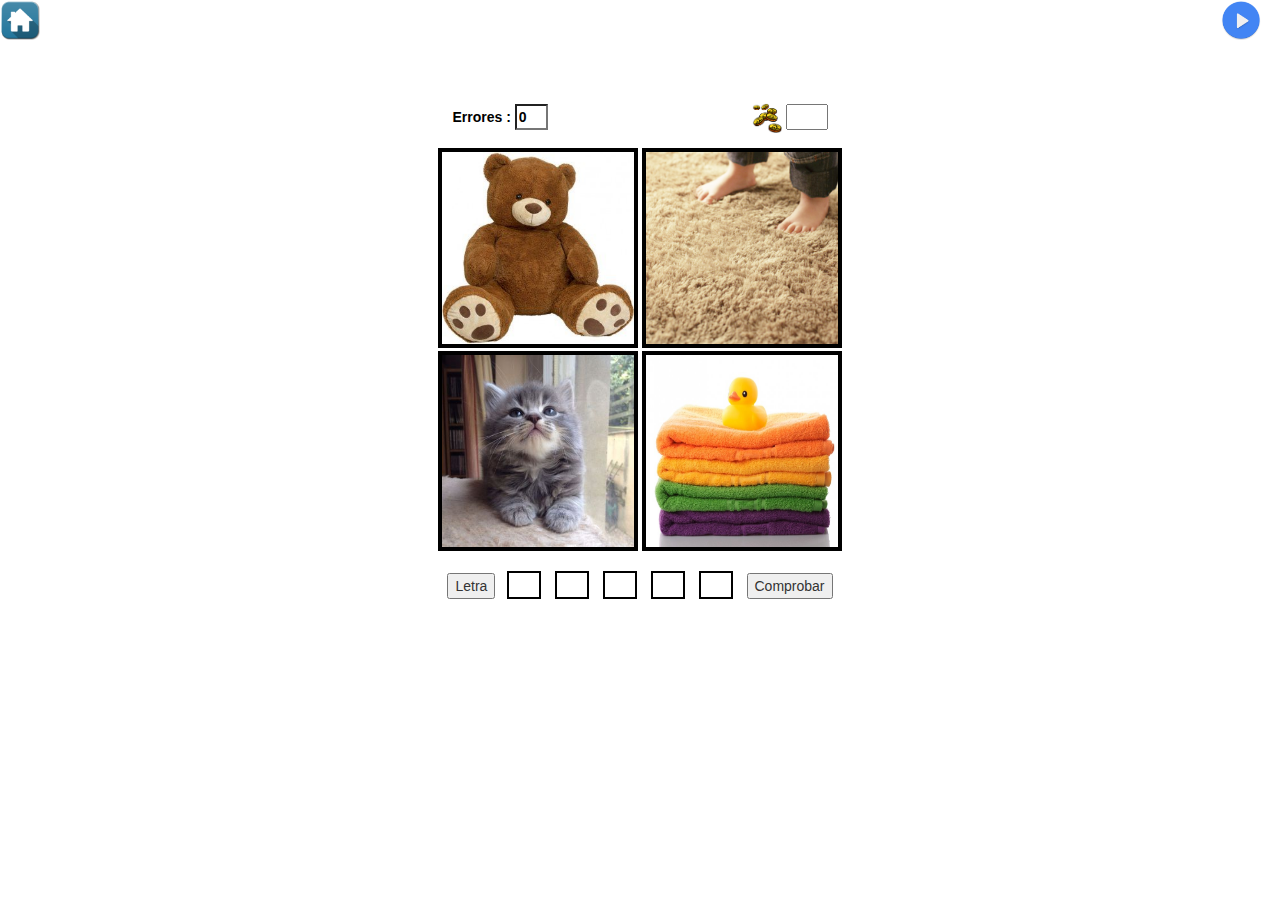
<file: images/niveles/nivel3/nivel3.html>
<!DOCTYPE html>
<html lang="es">
<head>
	<meta charset="UTF-8">
	<meta charset="UTF-8">
	<meta name="description" content="Juego basado en el juego 4 imagenes 1 palabra.">
	<meta name="keywords" content="juego 4 imagenes 1 palabra, adivinar, juego, palabra">
	<meta name="author" content="Andrea González Pérez">
	<meta name="editor" content="Sublime Text">
	<title>Palabra Oculta - Nivel 3</title>
	<link rel="stylesheet" href="../css/bootstrap.min.css">
	<link rel="stylesheet" href="css/estilos.css">
	<link href="https://fonts.googleapis.com/css?family=Graduate" rel="stylesheet">
</head>
<body>
	<a href="../../index.html"><img src="images/botoninicio.png" alt="boton inicio" id="botoninicio"></a>
	<a href="https://youtu.be/aDyAdqaLSJ4" onclick="monedasVideo()"><img src="../images/play.png" alt="play" id="play"></a>
<div id="contenedor">
	<p></p><h2>Nivel 3</h2>
	<label for="parrafoerrores" id="errores">Errores : <input type="text" id="parrafoerrores" readonly="readonly" size="1" value="0"></label>
	<label for="inputmonedas" id="monedasparrafo"><img src="../images/moneda.gif" alt="monedas" id="monedas">&nbsp;<input type="text" id="inputmonedas" readonly="readonly" size="2" value="0" name="monedasnumero"></label>
	<div>
		<img src="images/oso.jpg" alt="oso" class="imagenes">
		<img src="images/pies.jpg" alt="pies" class="imagenes"><br>
		<img src="images/gato.jpg" alt="gato" class="imagenes">
		<img src="images/toalla.jpg" alt="toalla" class="imagenes">
	</div>
	<div id="respuesta">
		<button onclick="restarMonedas()">Letra</button>&nbsp;&nbsp;
		<input type="text" maxlength="1" size="1" id="primero" name="primero" class="campos" style='text-align:center;'>
		<input type="text" maxlength="1" size="1" id="segundo" name="segundo" class="campos" style='text-align:center;'>
		<input type="text" maxlength="1" size="1" id="tercero" name="tercero" class="campos" style='text-align:center;'>
		<input type="text" maxlength="1" size="1" id="cuarto" name="cuarto" class="campos" style='text-align:center;'>
		<input type="text" maxlength="1" size="1" id="quinto" name="quinto" class="campos" style='text-align:center;'>
		<button onclick="validarDatos()">Comprobar</button>
		<img src="images/x.png" alt="imagen x" class="oculto" id="x">
	</div><br>
	<span class="oculto" id="nobacio"><p>No puede dejar los campos en blanco.</p></span>
	<span class="oculto" id="siguiente"><a href="../nivel4/nivel4.html">Siguiente</a></span>
</div>
	<script src="../js/jquery.min.js"></script>
	<script src="../js/bootstrap.min.js"></script>
	<script src="js/codigo.js"></script>
</body>
</html>
</file>
<file: css/estilosinicio.css>
body {
	background-image: url("http://www.anawalls.com/repic/image.php?src=http://www.anawalls.com/images/textures/surface-texture-background-light.jpg&h=800&w=1280");
}
#palabra1 {
	padding-left: 20%;
	padding-top: 8%;
}
#palabra2 {
	padding-left: 38%;
}
#boton {
	align-content: center;
	text-align: center;
	padding-left: 35%;
	padding-top: 5%;
}
#boton1 {
	padding-top: 5%;
}
.oculto{
   display: none;
   }

.visible{
   display: inline;
   }
footer{
	margin-top: 80px;
	text-align: right;
	margin-right: 30px;
	color: grey;
}
</file>
<file: images/css/estilosinicio.css>
body {
	background-image: url("http://www.anawalls.com/repic/image.php?src=http://www.anawalls.com/images/textures/surface-texture-background-light.jpg&h=800&w=1280");
}
#palabra1 {
	padding-left: 20%;
	padding-top: 8%;
}
#palabra2 {
	padding-left: 38%;
}
#boton {
	align-content: center;
	text-align: center;
	padding-left: 35%;
	padding-top: 5%;
}
#boton1 {
	padding-top: 5%;
}
.oculto{
   display: none;
   }

.visible{
   display: inline;
   }
</file>
<file: instrucciones/css/estilos.css>
body {
	background-image: url("http://www.publicdomainpictures.net/pictures/30000/velka/white-paper-texture.jpg");
}
#instrucciones {
	padding-left: 20%;
	padding-right: 20%;
}
.flecha {
	width: 20px;
	height: 20px;
}
.resumen {
	width: 700px;
	height: 600px;
	margin-top: 5em;
}
#botoninicio {
	width: 40px;
	height: 40px;
}
#volver {
	color: black;
	margin-left: 45%;
}
</file>
<file: images/instrucciones/css/estilos.css>
body {
	background-image: url("http://www.publicdomainpictures.net/pictures/30000/velka/white-paper-texture.jpg");
}
#instrucciones {
	padding-left: 20%;
	padding-right: 20%;
}
.flecha {
	width: 20px;
	height: 20px;
}
.resumen {
	width: 900px;
	height: 500px;
	margin-top: 5em;
}
#botoninicio {
	width: 40px;
	height: 40px;
}
</file>
<file: niveles/css/estilos.css>
body {
	background-image: url("http://www.anawalls.com/repic/image.php?src=http://www.anawalls.com/images/textures/surface-texture-background-light.jpg&h=800&w=1280");
}
.oculto{
   display: none;
   }

.visible{
   display: inline;
   }
.imagenes {
	width: 200px;
	height: 200px;
	border: 4px solid black;
	margin-top: 3px;
}
#contenedor {
	align-content: center;
	text-align: center;
}
#respuesta {
	margin-top: 20px;
}
a {
	color: white;
}
a:hover {
	color: white;
}
h2 {
	font-family: 'Graduate', cursive;
	color: white;
}
.campos {
	border: 2px solid black;
	padding-top: 3px;
	margin-right: 10px;
}
#x {
	width: 27px;
	height: 27px;
	margin-left: 10px;
}
#parrafoerrores {
	color: black;
  background-color: white;
  margin-bottom: 10px;
}
#errores {
	color: black;
}
#botoninicio {
	width: 40px;
	height: 40px;
}
#monedas {
	width: 30px;
	height: 30px;
}
#monedasparrafo {
	margin-left: 200px;
}
#play {
	width: 40px;
	height: 40px;
	margin-left: 92%;
}
input {text-transform: uppercase;}
</file>
<file: css/sweetalert.css>
body.stop-scrolling {
  height: 100%;
  overflow: hidden; }

.sweet-overlay {
  background-color: black;
  /* IE8 */
  -ms-filter: "progid:DXImageTransform.Microsoft.Alpha(Opacity=40)";
  /* IE8 */
  background-color: rgba(0, 0, 0, 0.4);
  position: fixed;
  left: 0;
  right: 0;
  top: 0;
  bottom: 0;
  display: none;
  z-index: 10000; }

.sweet-alert {
  background-color: white;
  font-family: 'Open Sans', 'Helvetica Neue', Helvetica, Arial, sans-serif;
  width: 478px;
  padding: 17px;
  border-radius: 5px;
  text-align: center;
  position: fixed;
  left: 50%;
  top: 50%;
  margin-left: -256px;
  margin-top: -200px;
  overflow: hidden;
  display: none;
  z-index: 99999; }
  @media all and (max-width: 540px) {
    .sweet-alert {
      width: auto;
      margin-left: 0;
      margin-right: 0;
      left: 15px;
      right: 15px; } }
  .sweet-alert h2 {
    color: #575757;
    font-size: 30px;
    text-align: center;
    font-weight: 600;
    text-transform: none;
    position: relative;
    margin: 25px 0;
    padding: 0;
    line-height: 40px;
    display: block; }
  .sweet-alert p {
    color: #797979;
    font-size: 16px;
    text-align: center;
    font-weight: 300;
    position: relative;
    text-align: inherit;
    float: none;
    margin: 0;
    padding: 0;
    line-height: normal; }
  .sweet-alert fieldset {
    border: none;
    position: relative; }
  .sweet-alert .sa-error-container {
    background-color: #f1f1f1;
    margin-left: -17px;
    margin-right: -17px;
    overflow: hidden;
    padding: 0 10px;
    max-height: 0;
    webkit-transition: padding 0.15s, max-height 0.15s;
    transition: padding 0.15s, max-height 0.15s; }
    .sweet-alert .sa-error-container.show {
      padding: 10px 0;
      max-height: 100px;
      webkit-transition: padding 0.2s, max-height 0.2s;
      transition: padding 0.25s, max-height 0.25s; }
    .sweet-alert .sa-error-container .icon {
      display: inline-block;
      width: 24px;
      height: 24px;
      border-radius: 50%;
      background-color: #ea7d7d;
      color: white;
      line-height: 24px;
      text-align: center;
      margin-right: 3px; }
    .sweet-alert .sa-error-container p {
      display: inline-block; }
  .sweet-alert .sa-input-error {
    position: absolute;
    top: 29px;
    right: 26px;
    width: 20px;
    height: 20px;
    opacity: 0;
    -webkit-transform: scale(0.5);
    transform: scale(0.5);
    -webkit-transform-origin: 50% 50%;
    transform-origin: 50% 50%;
    -webkit-transition: all 0.1s;
    transition: all 0.1s; }
    .sweet-alert .sa-input-error::before, .sweet-alert .sa-input-error::after {
      content: "";
      width: 20px;
      height: 6px;
      background-color: #f06e57;
      border-radius: 3px;
      position: absolute;
      top: 50%;
      margin-top: -4px;
      left: 50%;
      margin-left: -9px; }
    .sweet-alert .sa-input-error::before {
      -webkit-transform: rotate(-45deg);
      transform: rotate(-45deg); }
    .sweet-alert .sa-input-error::after {
      -webkit-transform: rotate(45deg);
      transform: rotate(45deg); }
    .sweet-alert .sa-input-error.show {
      opacity: 1;
      -webkit-transform: scale(1);
      transform: scale(1); }
  .sweet-alert input {
    width: 100%;
    box-sizing: border-box;
    border-radius: 3px;
    border: 1px solid #d7d7d7;
    height: 43px;
    margin-top: 10px;
    margin-bottom: 17px;
    font-size: 18px;
    box-shadow: inset 0px 1px 1px rgba(0, 0, 0, 0.06);
    padding: 0 12px;
    display: none;
    -webkit-transition: all 0.3s;
    transition: all 0.3s; }
    .sweet-alert input:focus {
      outline: none;
      box-shadow: 0px 0px 3px #c4e6f5;
      border: 1px solid #b4dbed; }
      .sweet-alert input:focus::-moz-placeholder {
        transition: opacity 0.3s 0.03s ease;
        opacity: 0.5; }
      .sweet-alert input:focus:-ms-input-placeholder {
        transition: opacity 0.3s 0.03s ease;
        opacity: 0.5; }
      .sweet-alert input:focus::-webkit-input-placeholder {
        transition: opacity 0.3s 0.03s ease;
        opacity: 0.5; }
    .sweet-alert input::-moz-placeholder {
      color: #bdbdbd; }
    .sweet-alert input::-ms-clear {
      display: none; }
    .sweet-alert input:-ms-input-placeholder {
      color: #bdbdbd; }
    .sweet-alert input::-webkit-input-placeholder {
      color: #bdbdbd; }
  .sweet-alert.show-input input {
    display: block; }
  .sweet-alert .sa-confirm-button-container {
    display: inline-block;
    position: relative; }
  .sweet-alert .la-ball-fall {
    position: absolute;
    left: 50%;
    top: 50%;
    margin-left: -27px;
    margin-top: 4px;
    opacity: 0;
    visibility: hidden; }
  .sweet-alert button {
    background-color: #8CD4F5;
    color: white;
    border: none;
    box-shadow: none;
    font-size: 17px;
    font-weight: 500;
    -webkit-border-radius: 4px;
    border-radius: 5px;
    padding: 10px 32px;
    margin: 26px 5px 0 5px;
    cursor: pointer; }
    .sweet-alert button:focus {
      outline: none;
      box-shadow: 0 0 2px rgba(128, 179, 235, 0.5), inset 0 0 0 1px rgba(0, 0, 0, 0.05); }
    .sweet-alert button:hover {
      background-color: #7ecff4; }
    .sweet-alert button:active {
      background-color: #5dc2f1; }
    .sweet-alert button.cancel {
      background-color: #C1C1C1; }
      .sweet-alert button.cancel:hover {
        background-color: #b9b9b9; }
      .sweet-alert button.cancel:active {
        background-color: #a8a8a8; }
      .sweet-alert button.cancel:focus {
        box-shadow: rgba(197, 205, 211, 0.8) 0px 0px 2px, rgba(0, 0, 0, 0.0470588) 0px 0px 0px 1px inset !important; }
    .sweet-alert button[disabled] {
      opacity: .6;
      cursor: default; }
    .sweet-alert button.confirm[disabled] {
      color: transparent; }
      .sweet-alert button.confirm[disabled] ~ .la-ball-fall {
        opacity: 1;
        visibility: visible;
        transition-delay: 0s; }
    .sweet-alert button::-moz-focus-inner {
      border: 0; }
  .sweet-alert[data-has-cancel-button=false] button {
    box-shadow: none !important; }
  .sweet-alert[data-has-confirm-button=false][data-has-cancel-button=false] {
    padding-bottom: 40px; }
  .sweet-alert .sa-icon {
    width: 80px;
    height: 80px;
    border: 4px solid gray;
    -webkit-border-radius: 40px;
    border-radius: 40px;
    border-radius: 50%;
    margin: 20px auto;
    padding: 0;
    position: relative;
    box-sizing: content-box; }
    .sweet-alert .sa-icon.sa-error {
      border-color: #F27474; }
      .sweet-alert .sa-icon.sa-error .sa-x-mark {
        position: relative;
        display: block; }
      .sweet-alert .sa-icon.sa-error .sa-line {
        position: absolute;
        height: 5px;
        width: 47px;
        background-color: #F27474;
        display: block;
        top: 37px;
        border-radius: 2px; }
        .sweet-alert .sa-icon.sa-error .sa-line.sa-left {
          -webkit-transform: rotate(45deg);
          transform: rotate(45deg);
          left: 17px; }
        .sweet-alert .sa-icon.sa-error .sa-line.sa-right {
          -webkit-transform: rotate(-45deg);
          transform: rotate(-45deg);
          right: 16px; }
    .sweet-alert .sa-icon.sa-warning {
      border-color: #F8BB86; }
      .sweet-alert .sa-icon.sa-warning .sa-body {
        position: absolute;
        width: 5px;
        height: 47px;
        left: 50%;
        top: 10px;
        -webkit-border-radius: 2px;
        border-radius: 2px;
        margin-left: -2px;
        background-color: #F8BB86; }
      .sweet-alert .sa-icon.sa-warning .sa-dot {
        position: absolute;
        width: 7px;
        height: 7px;
        -webkit-border-radius: 50%;
        border-radius: 50%;
        margin-left: -3px;
        left: 50%;
        bottom: 10px;
        background-color: #F8BB86; }
    .sweet-alert .sa-icon.sa-info {
      border-color: #C9DAE1; }
      .sweet-alert .sa-icon.sa-info::before {
        content: "";
        position: absolute;
        width: 5px;
        height: 29px;
        left: 50%;
        bottom: 17px;
        border-radius: 2px;
        margin-left: -2px;
        background-color: #C9DAE1; }
      .sweet-alert .sa-icon.sa-info::after {
        content: "";
        position: absolute;
        width: 7px;
        height: 7px;
        border-radius: 50%;
        margin-left: -3px;
        top: 19px;
        background-color: #C9DAE1;
        left: 50%; }
    .sweet-alert .sa-icon.sa-success {
      border-color: #A5DC86; }
      .sweet-alert .sa-icon.sa-success::before, .sweet-alert .sa-icon.sa-success::after {
        content: '';
        -webkit-border-radius: 40px;
        border-radius: 40px;
        border-radius: 50%;
        position: absolute;
        width: 60px;
        height: 120px;
        background: white;
        -webkit-transform: rotate(45deg);
        transform: rotate(45deg); }
      .sweet-alert .sa-icon.sa-success::before {
        -webkit-border-radius: 120px 0 0 120px;
        border-radius: 120px 0 0 120px;
        top: -7px;
        left: -33px;
        -webkit-transform: rotate(-45deg);
        transform: rotate(-45deg);
        -webkit-transform-origin: 60px 60px;
        transform-origin: 60px 60px; }
      .sweet-alert .sa-icon.sa-success::after {
        -webkit-border-radius: 0 120px 120px 0;
        border-radius: 0 120px 120px 0;
        top: -11px;
        left: 30px;
        -webkit-transform: rotate(-45deg);
        transform: rotate(-45deg);
        -webkit-transform-origin: 0px 60px;
        transform-origin: 0px 60px; }
      .sweet-alert .sa-icon.sa-success .sa-placeholder {
        width: 80px;
        height: 80px;
        border: 4px solid rgba(165, 220, 134, 0.2);
        -webkit-border-radius: 40px;
        border-radius: 40px;
        border-radius: 50%;
        box-sizing: content-box;
        position: absolute;
        left: -4px;
        top: -4px;
        z-index: 2; }
      .sweet-alert .sa-icon.sa-success .sa-fix {
        width: 5px;
        height: 90px;
        background-color: white;
        position: absolute;
        left: 28px;
        top: 8px;
        z-index: 1;
        -webkit-transform: rotate(-45deg);
        transform: rotate(-45deg); }
      .sweet-alert .sa-icon.sa-success .sa-line {
        height: 5px;
        background-color: #A5DC86;
        display: block;
        border-radius: 2px;
        position: absolute;
        z-index: 2; }
        .sweet-alert .sa-icon.sa-success .sa-line.sa-tip {
          width: 25px;
          left: 14px;
          top: 46px;
          -webkit-transform: rotate(45deg);
          transform: rotate(45deg); }
        .sweet-alert .sa-icon.sa-success .sa-line.sa-long {
          width: 47px;
          right: 8px;
          top: 38px;
          -webkit-transform: rotate(-45deg);
          transform: rotate(-45deg); }
    .sweet-alert .sa-icon.sa-custom {
      background-size: contain;
      border-radius: 0;
      border: none;
      background-position: center center;
      background-repeat: no-repeat; }

/*
 * Animations
 */
@-webkit-keyframes showSweetAlert {
  0% {
    transform: scale(0.7);
    -webkit-transform: scale(0.7); }
  45% {
    transform: scale(1.05);
    -webkit-transform: scale(1.05); }
  80% {
    transform: scale(0.95);
    -webkit-transform: scale(0.95); }
  100% {
    transform: scale(1);
    -webkit-transform: scale(1); } }

@keyframes showSweetAlert {
  0% {
    transform: scale(0.7);
    -webkit-transform: scale(0.7); }
  45% {
    transform: scale(1.05);
    -webkit-transform: scale(1.05); }
  80% {
    transform: scale(0.95);
    -webkit-transform: scale(0.95); }
  100% {
    transform: scale(1);
    -webkit-transform: scale(1); } }

@-webkit-keyframes hideSweetAlert {
  0% {
    transform: scale(1);
    -webkit-transform: scale(1); }
  100% {
    transform: scale(0.5);
    -webkit-transform: scale(0.5); } }

@keyframes hideSweetAlert {
  0% {
    transform: scale(1);
    -webkit-transform: scale(1); }
  100% {
    transform: scale(0.5);
    -webkit-transform: scale(0.5); } }

@-webkit-keyframes slideFromTop {
  0% {
    top: 0%; }
  100% {
    top: 50%; } }

@keyframes slideFromTop {
  0% {
    top: 0%; }
  100% {
    top: 50%; } }

@-webkit-keyframes slideToTop {
  0% {
    top: 50%; }
  100% {
    top: 0%; } }

@keyframes slideToTop {
  0% {
    top: 50%; }
  100% {
    top: 0%; } }

@-webkit-keyframes slideFromBottom {
  0% {
    top: 70%; }
  100% {
    top: 50%; } }

@keyframes slideFromBottom {
  0% {
    top: 70%; }
  100% {
    top: 50%; } }

@-webkit-keyframes slideToBottom {
  0% {
    top: 50%; }
  100% {
    top: 70%; } }

@keyframes slideToBottom {
  0% {
    top: 50%; }
  100% {
    top: 70%; } }

.showSweetAlert[data-animation=pop] {
  -webkit-animation: showSweetAlert 0.3s;
  animation: showSweetAlert 0.3s; }

.showSweetAlert[data-animation=none] {
  -webkit-animation: none;
  animation: none; }

.showSweetAlert[data-animation=slide-from-top] {
  -webkit-animation: slideFromTop 0.3s;
  animation: slideFromTop 0.3s; }

.showSweetAlert[data-animation=slide-from-bottom] {
  -webkit-animation: slideFromBottom 0.3s;
  animation: slideFromBottom 0.3s; }

.hideSweetAlert[data-animation=pop] {
  -webkit-animation: hideSweetAlert 0.2s;
  animation: hideSweetAlert 0.2s; }

.hideSweetAlert[data-animation=none] {
  -webkit-animation: none;
  animation: none; }

.hideSweetAlert[data-animation=slide-from-top] {
  -webkit-animation: slideToTop 0.4s;
  animation: slideToTop 0.4s; }

.hideSweetAlert[data-animation=slide-from-bottom] {
  -webkit-animation: slideToBottom 0.3s;
  animation: slideToBottom 0.3s; }

@-webkit-keyframes animateSuccessTip {
  0% {
    width: 0;
    left: 1px;
    top: 19px; }
  54% {
    width: 0;
    left: 1px;
    top: 19px; }
  70% {
    width: 50px;
    left: -8px;
    top: 37px; }
  84% {
    width: 17px;
    left: 21px;
    top: 48px; }
  100% {
    width: 25px;
    left: 14px;
    top: 45px; } }

@keyframes animateSuccessTip {
  0% {
    width: 0;
    left: 1px;
    top: 19px; }
  54% {
    width: 0;
    left: 1px;
    top: 19px; }
  70% {
    width: 50px;
    left: -8px;
    top: 37px; }
  84% {
    width: 17px;
    left: 21px;
    top: 48px; }
  100% {
    width: 25px;
    left: 14px;
    top: 45px; } }

@-webkit-keyframes animateSuccessLong {
  0% {
    width: 0;
    right: 46px;
    top: 54px; }
  65% {
    width: 0;
    right: 46px;
    top: 54px; }
  84% {
    width: 55px;
    right: 0px;
    top: 35px; }
  100% {
    width: 47px;
    right: 8px;
    top: 38px; } }

@keyframes animateSuccessLong {
  0% {
    width: 0;
    right: 46px;
    top: 54px; }
  65% {
    width: 0;
    right: 46px;
    top: 54px; }
  84% {
    width: 55px;
    right: 0px;
    top: 35px; }
  100% {
    width: 47px;
    right: 8px;
    top: 38px; } }

@-webkit-keyframes rotatePlaceholder {
  0% {
    transform: rotate(-45deg);
    -webkit-transform: rotate(-45deg); }
  5% {
    transform: rotate(-45deg);
    -webkit-transform: rotate(-45deg); }
  12% {
    transform: rotate(-405deg);
    -webkit-transform: rotate(-405deg); }
  100% {
    transform: rotate(-405deg);
    -webkit-transform: rotate(-405deg); } }

@keyframes rotatePlaceholder {
  0% {
    transform: rotate(-45deg);
    -webkit-transform: rotate(-45deg); }
  5% {
    transform: rotate(-45deg);
    -webkit-transform: rotate(-45deg); }
  12% {
    transform: rotate(-405deg);
    -webkit-transform: rotate(-405deg); }
  100% {
    transform: rotate(-405deg);
    -webkit-transform: rotate(-405deg); } }

.animateSuccessTip {
  -webkit-animation: animateSuccessTip 0.75s;
  animation: animateSuccessTip 0.75s; }

.animateSuccessLong {
  -webkit-animation: animateSuccessLong 0.75s;
  animation: animateSuccessLong 0.75s; }

.sa-icon.sa-success.animate::after {
  -webkit-animation: rotatePlaceholder 4.25s ease-in;
  animation: rotatePlaceholder 4.25s ease-in; }

@-webkit-keyframes animateErrorIcon {
  0% {
    transform: rotateX(100deg);
    -webkit-transform: rotateX(100deg);
    opacity: 0; }
  100% {
    transform: rotateX(0deg);
    -webkit-transform: rotateX(0deg);
    opacity: 1; } }

@keyframes animateErrorIcon {
  0% {
    transform: rotateX(100deg);
    -webkit-transform: rotateX(100deg);
    opacity: 0; }
  100% {
    transform: rotateX(0deg);
    -webkit-transform: rotateX(0deg);
    opacity: 1; } }

.animateErrorIcon {
  -webkit-animation: animateErrorIcon 0.5s;
  animation: animateErrorIcon 0.5s; }

@-webkit-keyframes animateXMark {
  0% {
    transform: scale(0.4);
    -webkit-transform: scale(0.4);
    margin-top: 26px;
    opacity: 0; }
  50% {
    transform: scale(0.4);
    -webkit-transform: scale(0.4);
    margin-top: 26px;
    opacity: 0; }
  80% {
    transform: scale(1.15);
    -webkit-transform: scale(1.15);
    margin-top: -6px; }
  100% {
    transform: scale(1);
    -webkit-transform: scale(1);
    margin-top: 0;
    opacity: 1; } }

@keyframes animateXMark {
  0% {
    transform: scale(0.4);
    -webkit-transform: scale(0.4);
    margin-top: 26px;
    opacity: 0; }
  50% {
    transform: scale(0.4);
    -webkit-transform: scale(0.4);
    margin-top: 26px;
    opacity: 0; }
  80% {
    transform: scale(1.15);
    -webkit-transform: scale(1.15);
    margin-top: -6px; }
  100% {
    transform: scale(1);
    -webkit-transform: scale(1);
    margin-top: 0;
    opacity: 1; } }

.animateXMark {
  -webkit-animation: animateXMark 0.5s;
  animation: animateXMark 0.5s; }

@-webkit-keyframes pulseWarning {
  0% {
    border-color: #F8D486; }
  100% {
    border-color: #F8BB86; } }

@keyframes pulseWarning {
  0% {
    border-color: #F8D486; }
  100% {
    border-color: #F8BB86; } }

.pulseWarning {
  -webkit-animation: pulseWarning 0.75s infinite alternate;
  animation: pulseWarning 0.75s infinite alternate; }

@-webkit-keyframes pulseWarningIns {
  0% {
    background-color: #F8D486; }
  100% {
    background-color: #F8BB86; } }

@keyframes pulseWarningIns {
  0% {
    background-color: #F8D486; }
  100% {
    background-color: #F8BB86; } }

.pulseWarningIns {
  -webkit-animation: pulseWarningIns 0.75s infinite alternate;
  animation: pulseWarningIns 0.75s infinite alternate; }

@-webkit-keyframes rotate-loading {
  0% {
    transform: rotate(0deg); }
  100% {
    transform: rotate(360deg); } }

@keyframes rotate-loading {
  0% {
    transform: rotate(0deg); }
  100% {
    transform: rotate(360deg); } }

/* Internet Explorer 9 has some special quirks that are fixed here */
/* The icons are not animated. */
/* This file is automatically merged into sweet-alert.min.js through Gulp */
/* Error icon */
.sweet-alert .sa-icon.sa-error .sa-line.sa-left {
  -ms-transform: rotate(45deg) \9; }

.sweet-alert .sa-icon.sa-error .sa-line.sa-right {
  -ms-transform: rotate(-45deg) \9; }

/* Success icon */
.sweet-alert .sa-icon.sa-success {
  border-color: transparent\9; }

.sweet-alert .sa-icon.sa-success .sa-line.sa-tip {
  -ms-transform: rotate(45deg) \9; }

.sweet-alert .sa-icon.sa-success .sa-line.sa-long {
  -ms-transform: rotate(-45deg) \9; }

/*!
 * Load Awesome v1.1.0 (http://github.danielcardoso.net/load-awesome/)
 * Copyright 2015 Daniel Cardoso <@DanielCardoso>
 * Licensed under MIT
 */
.la-ball-fall,
.la-ball-fall > div {
  position: relative;
  -webkit-box-sizing: border-box;
  -moz-box-sizing: border-box;
  box-sizing: border-box; }

.la-ball-fall {
  display: block;
  font-size: 0;
  color: #fff; }

.la-ball-fall.la-dark {
  color: #333; }

.la-ball-fall > div {
  display: inline-block;
  float: none;
  background-color: currentColor;
  border: 0 solid currentColor; }

.la-ball-fall {
  width: 54px;
  height: 18px; }

.la-ball-fall > div {
  width: 10px;
  height: 10px;
  margin: 4px;
  border-radius: 100%;
  opacity: 0;
  -webkit-animation: ball-fall 1s ease-in-out infinite;
  -moz-animation: ball-fall 1s ease-in-out infinite;
  -o-animation: ball-fall 1s ease-in-out infinite;
  animation: ball-fall 1s ease-in-out infinite; }

.la-ball-fall > div:nth-child(1) {
  -webkit-animation-delay: -200ms;
  -moz-animation-delay: -200ms;
  -o-animation-delay: -200ms;
  animation-delay: -200ms; }

.la-ball-fall > div:nth-child(2) {
  -webkit-animation-delay: -100ms;
  -moz-animation-delay: -100ms;
  -o-animation-delay: -100ms;
  animation-delay: -100ms; }

.la-ball-fall > div:nth-child(3) {
  -webkit-animation-delay: 0ms;
  -moz-animation-delay: 0ms;
  -o-animation-delay: 0ms;
  animation-delay: 0ms; }

.la-ball-fall.la-sm {
  width: 26px;
  height: 8px; }

.la-ball-fall.la-sm > div {
  width: 4px;
  height: 4px;
  margin: 2px; }

.la-ball-fall.la-2x {
  width: 108px;
  height: 36px; }

.la-ball-fall.la-2x > div {
  width: 20px;
  height: 20px;
  margin: 8px; }

.la-ball-fall.la-3x {
  width: 162px;
  height: 54px; }

.la-ball-fall.la-3x > div {
  width: 30px;
  height: 30px;
  margin: 12px; }

/*
 * Animation
 */
@-webkit-keyframes ball-fall {
  0% {
    opacity: 0;
    -webkit-transform: translateY(-145%);
    transform: translateY(-145%); }
  10% {
    opacity: .5; }
  20% {
    opacity: 1;
    -webkit-transform: translateY(0);
    transform: translateY(0); }
  80% {
    opacity: 1;
    -webkit-transform: translateY(0);
    transform: translateY(0); }
  90% {
    opacity: .5; }
  100% {
    opacity: 0;
    -webkit-transform: translateY(145%);
    transform: translateY(145%); } }

@-moz-keyframes ball-fall {
  0% {
    opacity: 0;
    -moz-transform: translateY(-145%);
    transform: translateY(-145%); }
  10% {
    opacity: .5; }
  20% {
    opacity: 1;
    -moz-transform: translateY(0);
    transform: translateY(0); }
  80% {
    opacity: 1;
    -moz-transform: translateY(0);
    transform: translateY(0); }
  90% {
    opacity: .5; }
  100% {
    opacity: 0;
    -moz-transform: translateY(145%);
    transform: translateY(145%); } }

@-o-keyframes ball-fall {
  0% {
    opacity: 0;
    -o-transform: translateY(-145%);
    transform: translateY(-145%); }
  10% {
    opacity: .5; }
  20% {
    opacity: 1;
    -o-transform: translateY(0);
    transform: translateY(0); }
  80% {
    opacity: 1;
    -o-transform: translateY(0);
    transform: translateY(0); }
  90% {
    opacity: .5; }
  100% {
    opacity: 0;
    -o-transform: translateY(145%);
    transform: translateY(145%); } }

@keyframes ball-fall {
  0% {
    opacity: 0;
    -webkit-transform: translateY(-145%);
    -moz-transform: translateY(-145%);
    -o-transform: translateY(-145%);
    transform: translateY(-145%); }
  10% {
    opacity: .5; }
  20% {
    opacity: 1;
    -webkit-transform: translateY(0);
    -moz-transform: translateY(0);
    -o-transform: translateY(0);
    transform: translateY(0); }
  80% {
    opacity: 1;
    -webkit-transform: translateY(0);
    -moz-transform: translateY(0);
    -o-transform: translateY(0);
    transform: translateY(0); }
  90% {
    opacity: .5; }
  100% {
    opacity: 0;
    -webkit-transform: translateY(145%);
    -moz-transform: translateY(145%);
    -o-transform: translateY(145%);
    transform: translateY(145%); } }
</file>
<file: images/niveles/nivel1/css/estilos.css>
body {
	background-image: url("http://www.anawalls.com/repic/image.php?src=http://www.anawalls.com/images/textures/surface-texture-background-light.jpg&h=800&w=1280");
}
.oculto{
   display: none;
   }

.visible{
   display: inline;
   }
.imagenes {
	width: 200px;
	height: 200px;
	border: 4px solid black;
	margin-top: 3px;
}
#contenedor {
	align-content: center;
	text-align: center;
}
#respuesta {
	margin-top: 20px;
}
a {
	color: white;
}
a:hover {
	color: white;
}
h2 {
	font-family: 'Graduate', cursive;
	color: white;
}
.campos {
	border: 2px solid black;
	padding-top: 3px;
	margin-right: 10px;
}
#x {
	width: 27px;
	height: 27px;
	margin-left: 10px;
}
#parrafoerrores {
	color: black;
  background-color: white;
  margin-bottom: 10px;
}
#errores {
	color: black;
}
#botoninicio {
	width: 40px;
	height: 40px;
}
#monedas {
	width: 30px;
	height: 30px;
}
#monedasparrafo {
	margin-left: 200px;
}
#play {
	width: 40px;
	height: 40px;
	margin-left: 92%;
}
</file>
<file: images/niveles/nivel2/css/estilos.css>
body {
	background-image: url("http://www.anawalls.com/repic/image.php?src=http://www.anawalls.com/images/textures/surface-texture-background-light.jpg&h=800&w=1280");
}
.oculto{
   display: none;
   }

.visible{
   display: inline;
   }
.imagenes {
	width: 200px;
	height: 200px;
	border: 4px solid black;
	margin-top: 3px;
}
#contenedor {
	align-content: center;
	text-align: center;
}
#respuesta {
	margin-top: 20px;
}
a {
	color: white;
}
a:hover {
	color: white;
}
h2 {
	font-family: 'Graduate', cursive;
	color: white;
}
.campos {
	border: 2px solid black;
	padding-top: 3px;
	margin-right: 10px;
}
#x {
	width: 27px;
	height: 27px;
	margin-left: 10px;
}
#parrafoerrores {
	color: black;
  background-color: white;
  margin-bottom: 10px;
}
#errores {
	color: black;
}
#botoninicio {
	width: 40px;
	height: 40px;
}
#monedas {
	width: 30px;
	height: 30px;
}
#monedasparrafo {
	margin-left: 200px;
}
#play {
	width: 40px;
	height: 40px;
	margin-left: 92%;
}
</file>
<file: images/niveles/nivel3/css/estilos.css>
body {
	background-image: url("http://www.anawalls.com/repic/image.php?src=http://www.anawalls.com/images/textures/surface-texture-background-light.jpg&h=800&w=1280");
}
.oculto{
   display: none;
   }

.visible{
   display: inline;
   }
.imagenes {
	width: 200px;
	height: 200px;
	border: 4px solid black;
	margin-top: 3px;
}
#contenedor {
	align-content: center;
	text-align: center;
}
#respuesta {
	margin-top: 20px;
}
a {
	color: white;
}
a:hover {
	color: white;
}
h2 {
	font-family: 'Graduate', cursive;
	color: white;
}
.campos {
	border: 2px solid black;
	padding-top: 3px;
	margin-right: 10px;
}
#x {
	width: 27px;
	height: 27px;
	margin-left: 10px;
}
#parrafoerrores {
	color: black;
  background-color: white;
  margin-bottom: 10px;
}
#errores {
	color: black;
}
#botoninicio {
	width: 40px;
	height: 40px;
}
#monedas {
	width: 30px;
	height: 30px;
}
#monedasparrafo {
	margin-left: 200px;
}
#play {
	width: 40px;
	height: 40px;
	margin-left: 92%;
}
</file>
